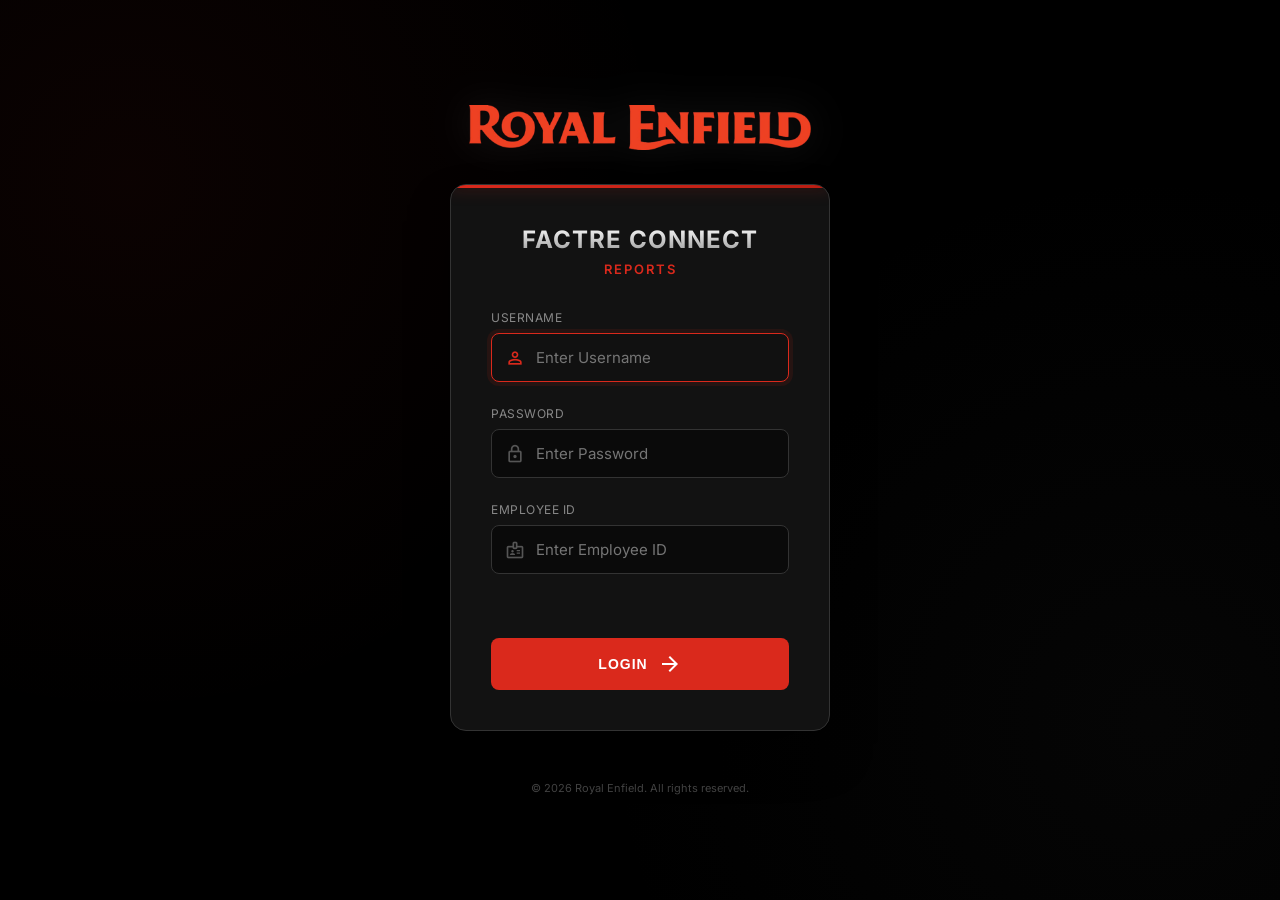
<file: wwwroot/login.html>
<!DOCTYPE html>
<html lang="en">

<head>
    <meta charset="UTF-8">
    <meta name="viewport" content="width=device-width, initial-scale=1.0, maximum-scale=1.0, user-scalable=no">
    <title>Login | Factory Connect Reports</title>
    <link rel="stylesheet" href="css/fonts.css">
    <link rel="icon" type="image/png" href="assets/logo-small.png">
    <link rel="stylesheet" href="css/style.v2.css">
    <style>
        /* Inline logic is separated, but styles should use the main sheet + specific overrides */
    </style>
</head>

<body class="login-page">

    <div class="login-container">
        <!-- Logo Area -->
        <div class="login-logo fade-in-down">
            <!-- Ensure this path is correct relative to wwwroot -->
            <img src="assets/royal_enfield_text.png" alt="Royal Enfield" class="re-logo">
        </div>

        <!-- Login Card -->
        <div class="login-card fade-in-up">
            <div class="card-header">
                <h2>FactRE Connect</h2>
                <span class="subtitle">Reports</span>
            </div>

            <form id="loginForm" onsubmit="handleLogin(event)">
                <div class="form-group">
                    <label>Username</label>
                    <div class="input-wrapper">
                        <span class="material-symbols-outlined input-icon">person</span>
                        <input type="text" id="username" placeholder="Enter Username" required autofocus>
                    </div>
                </div>

                <div class="form-group">
                    <label>Password</label>
                    <div class="input-wrapper">
                        <span class="material-symbols-outlined input-icon">lock</span>
                        <input type="password" id="password" placeholder="Enter Password" required>
                    </div>
                </div>

                <div class="form-group">
                    <label>Employee ID</label>
                    <div class="input-wrapper">
                        <span class="material-symbols-outlined input-icon">badge</span>
                        <input type="text" id="empId" placeholder="Enter Employee ID" required>
                    </div>
                </div>

                <div id="loginError" class="login-error"></div>

                <button type="submit" class="btn-login">
                    LOGIN <span class="material-symbols-outlined">arrow_forward</span>
                </button>
            </form>
        </div>

        <div class="login-footer fade-in">
            <p>&copy; 2026 Royal Enfield. All rights reserved.</p>
        </div>
    </div>

    <!-- Google Material Icons for Inputs -->
    <!-- Google Material Icons for Inputs (Local via fonts.css) -->
    <!-- <link rel="stylesheet" href="https://fonts.googleapis.com/css2..." /> -->

    <script>
        // Check if already logged in
        if (sessionStorage.getItem('isLoggedIn') === 'true') {
            window.location.href = 'index.html';
        }

        function handleLogin(e) {
            e.preventDefault();

            const user = document.getElementById('username').value.trim();
            const pass = document.getElementById('password').value.trim();
            const empId = document.getElementById('empId').value.trim();
            const errorEl = document.getElementById('loginError');

            // Reset Error
            errorEl.textContent = '';
            errorEl.classList.remove('show');

            // Hardcoded Validation
            // Username: vino
            // Password: 1234
            // EmpID: Anything (Just required)

            if (user.toLowerCase() === 'vino' && pass === '1234' && empId.length > 0) {
                // Success
                const btn = document.querySelector('.btn-login');
                btn.innerHTML = '<span class="loader"></span> Authenticating...';
                btn.classList.add('loading');

                // Simulate Network Delay for Effect
                setTimeout(() => {
                    sessionStorage.setItem('isLoggedIn', 'true');
                    sessionStorage.setItem('empId', empId);
                    sessionStorage.setItem('username', 'Vino'); // Store display name

                    window.location.href = 'index.html';
                }, 800);

            } else {
                // Fail
                errorEl.textContent = 'Invalid Username or Password';
                errorEl.classList.add('show');

                // Shake Animation styling handled in CSS via 'show' or re-trigger
                const card = document.querySelector('.login-card');
                card.classList.add('shake');
                setTimeout(() => card.classList.remove('shake'), 500);
            }
        }
    </script>
</body>

</html>
</file>
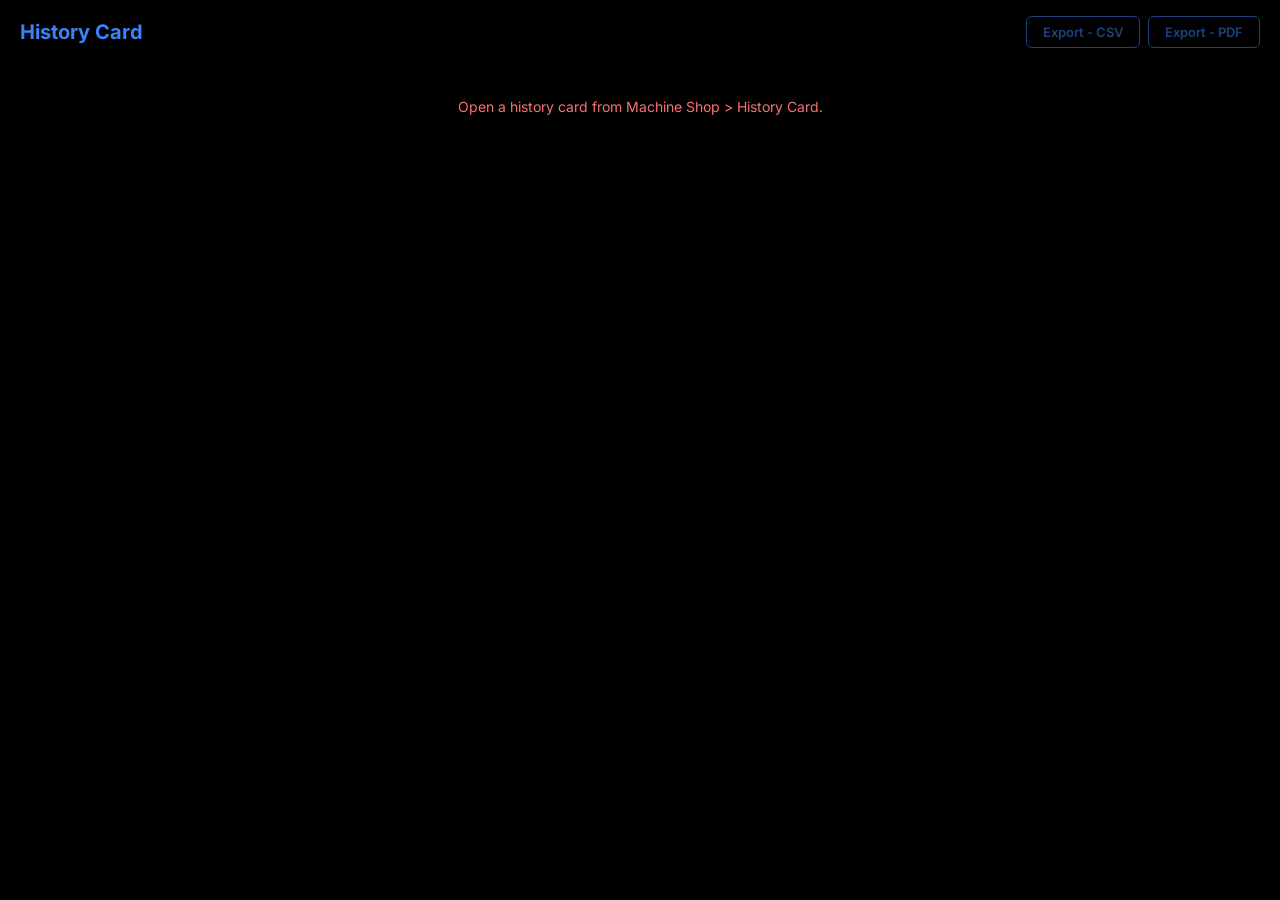
<file: wwwroot/ms-history-card.html>
<!DOCTYPE html>
<html lang="en">

<head>
    <meta charset="UTF-8">
    <meta name="viewport" content="width=device-width, initial-scale=1.0">
    <!-- Machine Shop history card of one barcode (ThingWorx QF_MachineShop_HistoryCardMU), opened in a new
         tab from Machine Shop > History Card: ?card=&barcode=&cell= -->
    <title>History Card | Machine Shop</title>
    <link rel="stylesheet" href="css/fonts.css">
    <link rel="icon" type="image/png" href="assets/logo-small.png">
    <link rel="stylesheet" href="css/style.v2.css?v=6">
    <link rel="stylesheet" href="css/machineshop/machine-shop.css?v=10">
    <link rel="stylesheet" href="css/machineshop/history-card.css?v=5">
</head>

<body class="ms-hc-page">
    <script>
        // Same theme as the app (index.html stores it in localStorage "theme").
        try { if (localStorage.getItem('theme') === 'light') document.body.classList.add('light-mode'); } catch (e) { }
    </script>
    <div class="ms-hc ms-hc-card">
        <div class="ms-hc-head">
            <div>
                <div class="ms-hc-title" id="msHcpTitle">History Card</div>
                <div class="ms-hc-sub" id="msHcpSub"></div>
            </div>
            <div class="ms-hc-actions">
                <button class="ms-hc-action" id="msHcpCsv" type="button" disabled>Export - CSV</button>
                <button class="ms-hc-action" id="msHcpPdf" type="button" disabled>Export - PDF</button>
            </div>
        </div>
        <div id="msHcpBody"><div class="ms-hc-message">Loading...</div></div>
    </div>
    <script src="js/machineshop/history-card-page.js?v=1"></script>
</body>

</html>
</file>
<file: wwwroot/css/fonts.css>
/* Inter Font */
@font-face {
    font-family: 'Inter';
    font-style: normal;
    font-weight: 400;
    font-display: swap;
    src: url('fonts/Inter-400.ttf') format('truetype');
}

@font-face {
    font-family: 'Inter';
    font-style: normal;
    font-weight: 500;
    font-display: swap;
    src: url('fonts/Inter-500.ttf') format('truetype');
}

@font-face {
    font-family: 'Inter';
    font-style: normal;
    font-weight: 600;
    font-display: swap;
    src: url('fonts/Inter-600.ttf') format('truetype');
}

@font-face {
    font-family: 'Inter';
    font-style: normal;
    font-weight: 700;
    font-display: swap;
    src: url('fonts/Inter-700.ttf') format('truetype');
}

/* Material Symbols Outlined */
@font-face {
    font-family: 'Material Symbols Outlined';
    font-style: normal;
    font-weight: 400;
    src: url('fonts/MaterialSymbolsOutlined.ttf') format('truetype');
}

.material-symbols-outlined {
    font-family: 'Material Symbols Outlined';
    font-weight: normal;
    font-style: normal;
    font-size: 24px;
    line-height: 1;
    letter-spacing: normal;
    text-transform: none;
    display: inline-block;
    white-space: nowrap;
    word-wrap: normal;
    direction: ltr;
}
</file>
<file: wwwroot/css/style.v2.css>
:root {
    --primary: #da291c;
    /* Royal Enfield Red */
    --primary-hover: #b91d12;
    --success: #10b981;
    --danger: #ef4444;
    --warning: #f59e0b;
    --neutral: #333333;
    --dark: #ffffff;
    /* Text is now white */
    --gray: #9ca3af;
    --white: #121212;
    /* Cards/Sidebar are dark gray */
    --background: #000000;
    /* Main background is black */
    --sidebar-width: 190px;
    --header-height: 64px;
    --shadow: 0 4px 6px rgba(0, 0, 0, 0.5);
}

* {
    margin: 0;
    padding: 0;
    box-sizing: border-box;
}

body {
    font-family: 'Inter', -apple-system, BlinkMacSystemFont, "Segoe UI", Roboto, Oxygen, Ubuntu, "Fira Sans", "Droid Sans", "Helvetica Neue", sans-serif;
    color: var(--dark);
    background-color: var(--background);
    /* Native dropdown lists, date pickers and scrollbars follow the app theme. Without this the
       browser paints the dropdown list's own background white, which shows as a white block
       below the (dark) options - most visibly when the browser is zoomed. */
    color-scheme: dark;
    height: 100vh;
    height: 100vh;
    overflow: hidden;
}

/* Custom Scrollbar */
::-webkit-scrollbar {
    width: 6px;
    height: 6px;
}

::-webkit-scrollbar-track {
    background: transparent;
}

::-webkit-scrollbar-thumb {
    background: var(--neutral);
    border-radius: 10px;
    transition: all 0.3s ease;
}

::-webkit-scrollbar-thumb:hover,
::-webkit-scrollbar-thumb:active,
body.is-scrolling ::-webkit-scrollbar-thumb {
    background: var(--primary);
    box-shadow: 0 0 10px var(--primary);
    /* Glowing effect */
}

/* Layout */
.app-container {
    display: flex;
    height: 100%;
}

.sidebar {
    width: var(--sidebar-width);
    background: var(--white);
    border-right: 1px solid var(--neutral);
    display: flex;
    flex-direction: column;
    padding: 24px 16px;
    z-index: 10;
    transition: width 0.3s cubic-bezier(0.4, 0, 0.2, 1);
}

.sidebar-toggle {
    display: flex;
    align-items: center;
    justify-content: center;
    width: 32px;
    height: 32px;
    margin: 0 auto 24px;
    background: var(--neutral);
    border: 1px solid transparent;
    border-radius: 8px;
    color: var(--gray);
    cursor: pointer;
    flex-shrink: 0;
    transition: background 0.25s ease, color 0.25s ease, border-color 0.25s ease, box-shadow 0.25s ease;
}

.sidebar-toggle:hover {
    background: #2a0a0a;
    color: var(--primary);
    border-color: var(--primary);
    box-shadow: 0 0 10px rgba(218, 41, 28, 0.4);
}

.sidebar-toggle:active {
    transform: scale(0.92);
}

.sidebar-toggle .icon {
    font-size: 20px;
    transition: transform 0.3s ease;
}

.sidebar.expanded .sidebar-toggle {
    align-self: flex-end;
    margin: 0 0 24px;
}

.sidebar.expanded .sidebar-toggle .icon {
    transform: rotate(180deg);
}

.main-content {
    flex: 1;
    display: flex;
    flex-direction: column;
    overflow: hidden;
}

/* Sidebar Components */
.logo-area {
    margin-bottom: 40px;
    padding: 0 8px;
    justify-content: center;
    /* Center the logo */
}

.logo-desktop {
    max-width: 100%;
    height: auto;
    max-height: 50px;
    display: block;
}

.logo-mobile {
    display: none;
    /* Hidden by default */
    width: 1.5cm;
    height: 1.5cm;
    object-fit: contain;
}

/* App:Menu in appsettings.json: a sidebar entry / group set to false (core.js applyMenuVisibility). */
nav .menu-off {
    display: none !important;
}

.nav-item {
    width: 100%;
    text-align: left;
    background: none;
    border: none;
    padding: 12px 16px;
    margin-bottom: 4px;
    border-radius: 8px;
    cursor: pointer;
    font-size: 16px;
    color: var(--gray);
    display: flex;
    align-items: center;
    gap: 12px;
    transition: all 0.2s;
}

.nav-item:hover {
    background: var(--neutral);
    color: var(--primary);
}

.nav-item.active {
    background: #2a0a0a;
    /* Dark Red tint */
    color: var(--primary);
    font-weight: 600;
}

.user-info-sidebar {
    text-align: center;
    padding: 8px 16px;
    margin-top: auto;
    /* border-top: 1px solid var(--neutral); Removed border for cleaner floating badge look */
    padding-bottom: 4px;
}

.emp-id-text {
    display: inline-block;
    background: linear-gradient(135deg, rgba(218, 41, 28, 0.1), rgba(0, 0, 0, 0.3));
    color: #e5e5e5;
    font-weight: 700;
    font-size: 13px;
    letter-spacing: 1px;
    padding: 8px 16px;
    border-radius: 20px;
    border: 1px solid rgba(218, 41, 28, 0.4);
    box-shadow: 0 4px 10px rgba(0, 0, 0, 0.5);
    text-transform: uppercase;
}

.emp-id-text::before {
    content: 'ID • ';
    color: #da291c;
    font-weight: 800;
}

.app-version {
    /* removed margin-top: auto since user-info handles it now */
    text-align: center;
    padding: 12px;
    /* border-top: 1px solid var(--neutral);  Removed border to merge with ID section visually */
    color: var(--gray);
    font-size: 12px;
    /* Smaller version text */
    font-weight: 600;
    padding-top: 4px;
    /* Move closer to ID */
}

/* Header */
header {
    height: var(--header-height);
    background: var(--white);
    border-bottom: 1px solid var(--neutral);
    display: flex;
    align-items: center;
    justify-content: space-between;
    padding: 0 40px;
    gap: 20px;
}

.app-label {
    font-size: 14px;
    font-weight: 600;
    color: var(--gray);
    background: #1f1f1f;
    padding: 8px 16px;
    border-radius: 4px;
    border: 1px solid var(--neutral);
    white-space: nowrap;
    flex-shrink: 0;
}

/* Header MQTT feed indicator - styled like .app-label, with a status dot:
   ok = all feeds connected, partial = some down, down = all down, unknown = API unreachable. */
.mqtt-indicator {
    display: flex;
    align-items: center;
    gap: 8px;
    font-size: 13px;
    font-weight: 600;
    color: var(--gray);
    background: #1f1f1f;
    padding: 6px 12px;
    border-radius: 4px;
    border: 1px solid var(--neutral);
    white-space: nowrap;
    flex-shrink: 0;
    cursor: default;
}

.mqtt-indicator-dot {
    width: 10px;
    height: 10px;
    border-radius: 50%;
    background: #6b7280;
}

.mqtt-indicator.ok .mqtt-indicator-dot {
    background: #22c55e;
    box-shadow: 0 0 6px #22c55e;
    animation: mqtt-pulse 2s ease-in-out infinite;
}

.mqtt-indicator.partial .mqtt-indicator-dot {
    background: #eab308;
    box-shadow: 0 0 6px #eab308;
}

.mqtt-indicator.down .mqtt-indicator-dot {
    background: #ef4444;
    box-shadow: 0 0 6px #ef4444;
}

.mqtt-indicator.ok .mqtt-indicator-text { color: #22c55e; }
.mqtt-indicator.partial .mqtt-indicator-text { color: #eab308; }
.mqtt-indicator.down .mqtt-indicator-text { color: #ef4444; }

@keyframes mqtt-pulse {
    0%, 100% { opacity: 1; }
    50% { opacity: 0.45; }
}

body.light-mode .mqtt-indicator {
    background: #ffffff;
    border-color: #d2d2d7;
}

.header-actions {
    display: flex;
    align-items: center;
    gap: 12px;
}

header h1 {
    font-size: 24px;
    font-weight: 700;
    /* Professional Silver Gradient */
    background: linear-gradient(180deg, #FFFFFF 10%, #B0B0B0 100%);
    -webkit-background-clip: text;
    background-clip: text;
    -webkit-text-fill-color: transparent;
    text-transform: uppercase;
    letter-spacing: 1.5px;
    filter: drop-shadow(0 2px 2px rgba(0, 0, 0, 0.5));
}

/* Tab Pane */
.tab-pane {
    display: none;
    flex: 1;
    height: 100%;
    overflow: hidden;
    /* Prevent outer scroll */
    padding: 24px 40px;
    /* Reduced top padding slightly */
    flex-direction: column;
}

.tab-pane.active {
    display: flex;
    /* Flex instead of block */
    animation: fadeIn 0.3s;
}

@keyframes fadeIn {
    from {
        opacity: 0;
        transform: translateY(10px);
    }

    to {
        opacity: 1;
        transform: translateY(0);
    }
}

.inspection-area {
    display: flex;
    flex-direction: column;
    flex: 1;
    min-height: 0;
    overflow: hidden;
    /* Parent doesn't scroll */
    gap: 0;
}

.checklist-scroll-container {
    flex: 1;
    overflow-y: auto;
    padding-right: 4px;
    display: flex;
    flex-direction: column;
}

/* Content Components */
.scan-section {
    max-width: 600px;
    margin: 0 0 12px 0;
    /* Left aligned */
    flex-shrink: 0;
}

/* ... existing styles ... */

/* Table */
.table-container {
    background: var(--white);
    border-radius: 8px;
    background: var(--white);
    border-radius: 8px;
    overflow: visible;
    /* Remove internal scroll */
    flex: none;
    /* Do not expand to fill */
    /* Take remaining height */
    box-shadow: 0 1px 2px rgba(0, 0, 0, 0.1);
    margin-bottom: 10px;
    border: 1px solid var(--neutral);
    min-height: 0;
}

.input-group.large {
    display: flex;
    gap: 12px;
}

.input-group.large input {
    width: 7cm;
    /* As requested */
    flex: none;
    height: 48px;
    /* As requested (Match error box) */
    padding: 0 10px;
    font-size: 14px;
    border: 2px solid var(--neutral);
    border-radius: 8px;
    transition: border-color 0.2s;
}

.input-group.large input:focus {
    outline: none;
    border-color: var(--primary);
    box-shadow: 0 0 0 3px rgba(0, 82, 204, 0.2);
}

.scan-message {
    display: flex;
    align-items: center;
    font-weight: 700;
    color: var(--danger);
    font-size: 14px;
    white-space: nowrap;
    padding: 0 12px;
    background: rgba(239, 68, 68, 0.1);
    border: 1px solid rgba(239, 68, 68, 0.2);
    border-radius: 4px;
    height: 48px;
    opacity: 0;
    transform: translateX(-10px);
    transition: all 0.3s ease;
}

.scan-message.show {
    opacity: 1;
    transform: translateX(0);
    animation: shake 0.5s cubic-bezier(.36, .07, .19, .97) both;
}

@keyframes shake {

    10%,
    90% {
        transform: translate3d(-1px, 0, 0);
    }

    20%,
    80% {
        transform: translate3d(2px, 0, 0);
    }

    30%,
    50%,
    70% {
        transform: translate3d(-4px, 0, 0);
    }

    40%,
    60% {
        transform: translate3d(4px, 0, 0);
    }
}

.btn {
    padding: 0 20px;
    border: none;
    border-radius: 6px;
    font-weight: 600;
    cursor: pointer;
    transition: all 0.2s;
    font-family: inherit;
    font-size: 14px;
    display: inline-flex;
    align-items: center;
    justify-content: center;
    gap: 8px;
}

.btn-primary {
    background: var(--primary);
    color: var(--white);
}

.btn-primary:hover {
    background: var(--primary-hover);
}

.btn-secondary {
    background: var(--neutral);
    color: var(--dark);
}

.btn-secondary:hover {
    background: #444444;
}

.btn-large {
    height: 40px;
    font-size: 14px;
    padding: 0 24px;
}

/* Info Card */
.info-card {
    background: var(--white);
    border-radius: 8px;
    padding: 12px;
    margin-bottom: 12px;
    display: flex;
    gap: 40px;
    box-shadow: 0 1px 2px rgba(0, 0, 0, 0.1);
    /* Removed sticky, now part of fixed flex area */
    flex-shrink: 0;
}

.info-item .label {
    display: block;
    font-size: 12px;
    text-transform: uppercase;
    color: var(--gray);
    margin-bottom: 4px;
}

.info-item .value {
    font-size: 18px;
    font-weight: 600;
}

#displayAbs {
    background: rgba(16, 185, 129, 0.15);
    /* Success Green Tint */
    color: var(--success);
    padding: 6px 12px;
    border-radius: 6px;
    border: 1px solid rgba(16, 185, 129, 0.3);
    font-size: 20px;
}

/* Table */
/* Table container styles moved up */

table {
    width: 100%;
    border-collapse: separate;
    /* Required for sticky header border radius if needed, or stick to collapse but be careful */
    border-spacing: 0;
}

th {
    position: sticky;
    top: 0;
    /* Reset to 0 relative to scroll container */
    z-index: 10;
    text-align: left;
    padding: 10px 12px;
    background: #1f1f1f;
    /* Darker header */
    font-size: 12px;
    text-transform: uppercase;
    color: var(--gray);
    font-weight: 600;
}

td {
    padding: 4px 10px;
    /* Reduced vertical padding */
    border-bottom: 1px solid var(--neutral);
    vertical-align: middle;
    font-size: 14px;
    /* Reduced font size */
}

tr:last-child td {
    border-bottom: none;
}

tr:hover {
    background: #1a1a1a;
}

/* Checklist Actions */
.check-actions {
    display: flex;
    gap: 12px;
}

.check-btn {
    width: 36px;
    height: 36px;
    /* Compact Touch Target */
    border-radius: 50%;
    border: 2px solid var(--neutral);
    background: var(--white);
    font-size: 16px;
    cursor: pointer;
    display: flex;
    align-items: center;
    justify-content: center;
    transition: all 0.2s;
    color: var(--gray);
}

.check-btn:hover {
    background: var(--neutral);
}

.check-btn.ok.active {
    background: var(--success);
    border-color: var(--success);
    color: white;
}

.check-btn.not-ok.active {
    background: var(--danger);
    border-color: var(--danger);
    color: white;
}

.action-bar {
    text-align: right;
    padding: 20px 40px;
    background: var(--background);
    margin: 0 -40px 0 -40px;
    /* Flush to edges */
    border-top: 1px solid var(--neutral);
    flex-shrink: 0;
    display: flex;
    flex-direction: row;
    /* Side by side */
    justify-content: flex-end;
    /* Right align */
    align-items: center;
    /* Vertically center */
    gap: 16px;
}

.submit-message {
    font-size: 16px;
    font-weight: 700;
    min-height: 24px;
    display: inline-block;
    margin-right: 12px;
}

.submit-message.error {
    color: #ef4444;
    /* Red */
    animation: shake 0.4s ease-in-out;
}

.submit-message.warning-message {
    color: #f59e0b;
    /* Amber */
}

@keyframes shake {

    0%,
    100% {
        transform: translateX(0);
    }

    25% {
        transform: translateX(-4px);
    }

    75% {
        transform: translateX(4px);
    }
}

/* Empty State */
.empty-state {
    text-align: center;
    padding: 80px 0;
    color: var(--gray);
}

.empty-state .icon {
    font-size: 64px;
    margin-bottom: 24px;
    opacity: 0.5;
}

/* History Cards */
.history-list {
    display: grid;
    grid-template-columns: repeat(auto-fill, minmax(280px, 1fr));
    gap: 20px;
    padding-bottom: 20px;
}

/* Scrollable Container for History Tabs */
#rework-list-container,
#completed-list-container {
    flex: 1;
    height: auto;
    min-height: 0;
    overflow-y: auto;
    padding-right: 5px;
    /* Space for scrollbar */
    /* Custom Scrollbar */
    scrollbar-width: thin;
    scrollbar-color: #444 #1e1e1e;
}

#rework-list-container::-webkit-scrollbar,
#completed-list-container::-webkit-scrollbar {
    width: 6px;
}

#rework-list-container::-webkit-scrollbar-track,
#completed-list-container::-webkit-scrollbar-track {
    background: #1e1e1e;
}

#rework-list-container::-webkit-scrollbar-thumb,
#completed-list-container::-webkit-scrollbar-thumb {
    background-color: #444;
    border-radius: 4px;
}

.history-card {
    background: var(--white);
    border-radius: 8px;
    padding: 20px;
    box-shadow: 0 1px 2px rgba(0, 0, 0, 0.1);
    border: 1px solid var(--neutral);
}

.history-card .card-header {
    display: flex;
    justify-content: space-between;
    align-items: center;
    margin-bottom: 12px;
    padding-bottom: 12px;
    border-bottom: 1px solid var(--neutral);
}

.history-card .abs-num {
    font-size: 18px;
    font-weight: 700;
}

.status-badge {
    padding: 4px 12px;
    border-radius: 12px;
    font-size: 12px;
    font-weight: 600;
    text-transform: uppercase;
    white-space: nowrap;
}

.status-badge.completed {
    background: rgba(16, 185, 129, 0.1);
    color: var(--success);
}

.status-badge.rework {
    background: rgba(239, 68, 68, 0.1);
    color: var(--danger);
}

.status-badge.rp {
    background: rgba(16, 185, 129, 0.1);
    color: var(--success);
}

.info-row {
    display: flex;
    justify-content: space-between;
    margin-bottom: 8px;
    font-size: 14px;
    color: var(--gray);
}

.info-row strong {
    color: var(--dark);
}

/* Scan Message Success Theme */
.scan-message.success {
    color: var(--success);
    background: rgba(16, 185, 129, 0.1);
    border: 1px solid rgba(16, 185, 129, 0.3);
}

/* History Link Tile (Scan Error) - GLOBAL */
.history-link-tile {
    background: var(--white);
    border: 1px solid var(--primary);
    border-left: 4px solid var(--primary);
    border-radius: 8px;
    padding: 12px 16px;
    margin-top: 16px;
    margin-bottom: 25px;
    cursor: pointer;
    box-shadow: 0 2px 4px rgba(0, 0, 0, 0.1);
    transition: all 0.2s;
    max-width: 600px;
    animation: slideDown 0.3s ease-out;
}

@keyframes slideDown {
    from {
        opacity: 0;
        transform: translateY(-10px);
    }

    to {
        opacity: 1;
        transform: translateY(0);
    }
}

.history-link-tile:hover {
    background: #f9f9f9;
    transform: translateX(4px);
}

.history-link-tile:hover .subtitle,
.history-link-tile:hover .subtitle strong {
    color: #000000 !important;
}

.history-link-tile .link-content {
    display: flex;
    align-items: center;
    gap: 16px;
}

#linkBadge {
    margin-left: 3cm;
}

.history-link-tile .icon {
    color: var(--primary);
    font-size: 24px;
}

.history-link-tile .text-group {
    flex: 1;
    display: flex;
    flex-direction: column;
}

.history-link-tile .title {
    font-size: 14px;
    font-weight: 700;
    color: var(--primary);
    text-transform: uppercase;
}

.history-link-tile .subtitle {
    font-size: 13px;
    color: var(--dark);
}

.history-link-tile .arrow {
    color: var(--gray);
}

/* Success Theme for Link Tile */
.history-link-tile.success {
    border-color: var(--success);
    border-left-color: var(--success);
}

.history-link-tile.success .icon,
.history-link-tile.success .title {
    color: var(--success);
}

@keyframes pulse {
    0% {
        box-shadow: 0 0 0 0 rgba(16, 185, 129, 0.7);
    }

    70% {
        box-shadow: 0 0 0 10px rgba(16, 185, 129, 0);
    }

    100% {
        box-shadow: 0 0 0 0 rgba(16, 185, 129, 0);
    }
}

/* Responsive */
/* Responsive Sidebar Collapse Removed to ensure text visibility */
/* Old Responsive Block Removed */

/* =========================================
   LOGIN PAGE PREMIUM DESIGNS (Royal Enfield)
   ========================================= */

.login-page {
    background-color: #000000;
    /* Pure Black */
    background-image:
        radial-gradient(circle at 10% 20%, rgba(218, 41, 28, 0.05) 0%, transparent 40%),
        radial-gradient(circle at 90% 80%, rgba(50, 50, 50, 0.1) 0%, transparent 40%);
    display: flex;
    align-items: center;
    justify-content: center;
    height: 100vh;
    font-family: 'Inter', sans-serif;
    color: #fff;
    overflow: hidden;
}

.login-container {
    width: 100%;
    max-width: 420px;
    padding: 20px;
    display: flex;
    flex-direction: column;
    align-items: center;
    gap: 30px;
    position: relative;
    z-index: 2;
}

/* Logo Area */
.login-logo {
    text-align: center;
}

.re-logo {
    height: 45px;
    /* Reduced from 60px as requested */
    width: auto;
    filter: drop-shadow(0 0 20px rgba(255, 255, 255, 0.1));
}

/* ... existing code ... */

/* Header Employee ID Badge */
.emp-id-badge {
    color: #da291c;
    /* Royal Enfield Red */
    font-weight: 700;
    font-size: 14px;
    background: rgba(218, 41, 28, 0.1);
    padding: 6px 12px;
    border-radius: 4px;
    border: 1px solid rgba(218, 41, 28, 0.3);
    margin-right: 12px;
    display: inline-flex;
    align-items: center;
    gap: 6px;
}

.emp-id-badge::before {
    content: 'ID:';
    color: #999;
    font-weight: normal;
    font-size: 12px;
    margin-right: 2px;
}

/* Login Card */
.login-card {
    background: rgba(20, 20, 20, 0.95);
    backdrop-filter: blur(10px);
    width: 100%;
    padding: 40px;
    border-radius: 16px;
    border: 1px solid #333;
    box-shadow: 0 25px 50px -12px rgba(0, 0, 0, 0.9);
    position: relative;
    overflow: hidden;
}

/* Red Accent Top Border */
.login-card::before {
    content: '';
    position: absolute;
    top: 0;
    left: 0;
    right: 0;
    height: 3px;
    background: linear-gradient(90deg, #da291c, #b91d12);
    box-shadow: 0 0 15px rgba(218, 41, 28, 0.5);
}

.card-header {
    text-align: center;
    margin-bottom: 32px;
}

.card-header h2 {
    font-size: 24px;
    font-weight: 700;
    margin-bottom: 4px;
    background: linear-gradient(180deg, #fff, #999);
    background-clip: text;
    -webkit-background-clip: text;
    -webkit-text-fill-color: transparent;
    text-transform: uppercase;
    letter-spacing: 1px;
}

.card-header .subtitle {
    color: #da291c;
    /* Royal Enfield Red */
    font-size: 13px;
    text-transform: uppercase;
    letter-spacing: 2px;
    font-weight: 600;
}

/* Form Groups */
.form-group {
    margin-bottom: 24px;
}

.form-group label {
    display: block;
    font-size: 12px;
    color: #888;
    margin-bottom: 8px;
    text-transform: uppercase;
    letter-spacing: 0.5px;
}

.input-wrapper {
    position: relative;
    display: flex;
    align-items: center;
}

.input-icon {
    position: absolute;
    left: 14px;
    color: #555;
    font-size: 20px;
    transition: color 0.3s;
}

.input-wrapper input {
    width: 100%;
    background: #0a0a0a;
    border: 1px solid #333;
    padding: 14px 14px 14px 44px;
    /* Space for icon */
    border-radius: 8px;
    color: #fff;
    font-size: 15px;
    transition: all 0.3s ease;
    font-family: inherit;
}

.input-wrapper input:focus {
    outline: none;
    border-color: #da291c;
    background: #111;
    box-shadow: 0 0 0 4px rgba(218, 41, 28, 0.1);
}

.input-wrapper input:focus+.input-icon,
.input-wrapper:focus-within .input-icon {
    color: #da291c;
}

/* Login Button */
.btn-login {
    width: 100%;
    padding: 14px;
    background: #da291c;
    color: white;
    border: none;
    border-radius: 8px;
    font-size: 14px;
    font-weight: 700;
    text-transform: uppercase;
    letter-spacing: 1px;
    cursor: pointer;
    transition: all 0.3s cubic-bezier(0.4, 0, 0.2, 1);
    display: flex;
    align-items: center;
    justify-content: center;
    gap: 10px;
    margin-top: 10px;
    position: relative;
    overflow: hidden;
}

.btn-login:hover {
    background: #b91d12;
    transform: translateY(-2px);
    box-shadow: 0 10px 20px -10px rgba(218, 41, 28, 0.5);
}

.btn-login:active {
    transform: translateY(0);
}

/* Button Loader Styling */
.loader {
    width: 18px;
    height: 18px;
    border: 2px solid #fff;
    border-bottom-color: transparent;
    border-radius: 50%;
    display: inline-block;
    box-sizing: border-box;
    animation: rotation 1s linear infinite;
}

@keyframes rotation {
    0% {
        transform: rotate(0deg);
    }

    100% {
        transform: rotate(360deg);
    }
}

.btn-login.loading {
    opacity: 0.8;
    pointer-events: none;
}

/* Error Message */
.login-error {
    color: #ef4444;
    font-size: 13px;
    margin-bottom: 20px;
    text-align: center;
    min-height: 20px;
    font-weight: 500;
    opacity: 0;
    transform: translateY(-10px);
    transition: all 0.3s;
}

.login-error.show {
    opacity: 1;
    transform: translateY(0);
}

/* Footer */
.login-footer {
    color: #444;
    font-size: 11px;
    text-align: center;
    margin-top: 20px;
}

/* Animations */
.fade-in-down {
    animation: fadeInDown 0.8s ease-out;
}

.fade-in-up {
    animation: fadeInUp 0.8s ease-out 0.2s backwards;
    /* delay */
}

.fade-in {
    animation: fadeIn 1s ease-out 0.6s backwards;
}

@keyframes fadeInDown {
    from {
        opacity: 0;
        transform: translateY(-20px);
    }

    to {
        opacity: 1;
        transform: translateY(0);
    }
}

@keyframes fadeInUp {
    from {
        opacity: 0;
        transform: translateY(20px);
    }

    to {
        opacity: 1;
        transform: translateY(0);
    }
}

@keyframes shake {

    0%,
    100% {
        transform: translateX(0);
    }

    20%,
    60% {
        transform: translateX(-5px);
    }

    40%,
    80% {
        transform: translateX(5px);
    }
}

.shake {
    animation: shake 0.4s ease-in-out;
}

.btn-history-modern:hover {
    background: #D71920;
    color: #ffffff;
    box-shadow: 0 0 15px rgba(215, 25, 32, 0.6), 0 0 30px rgba(215, 25, 32, 0.2);
    /* Neon Glow */
    transform: translateY(-2px) scale(1.05);
    border-color: #D71920;
}

.btn-history-modern:hover .material-symbols-outlined {
    transform: rotate(360deg);
}

.btn-history-modern:active {
    transform: translateY(1px) scale(0.95);
    box-shadow: 0 0 5px rgba(215, 25, 32, 0.4);
}

.nav-item .text,
.user-info {
    display: none;
}

.nav-item {
    justify-content: center;
    padding: 16px 0;
    position: relative;
    overflow: visible;
    /* Allow tooltips to go outside */
    /* For tooltip positioning */
}

/* Tooltips for collapsed sidebar */
.nav-item:hover::after {
    content: attr(data-tooltip);
    position: absolute;
    left: 100%;
    top: 50%;
    transform: translateY(-50%);
    background: #333;
    color: white;
    padding: 6px 12px;
    border-radius: 4px;
    font-size: 12px;
    white-space: nowrap;
    margin-left: 10px;
    margin-left: 10px;
    z-index: 9999;
    /* Super high z-index */
    box-shadow: 0 4px 8px rgba(0, 0, 0, 0.3);
    pointer-events: none;
}

/* Tooltip Arrow */
.nav-item:hover::before {
    content: '';
    position: absolute;
    left: 100%;
    top: 50%;
    transform: translateY(-50%);
    border: 6px solid transparent;
    border-right-color: #333;
    margin-left: -2px;
    z-index: 100;
}

.nav-item .icon {
    font-size: 24px;
    margin: 0;
}

header {
    padding: 0 24px;
}

.tab-pane {
    padding: 24px;
}

/* Compact Info Card for iPad/Tablet */
.info-card {
    gap: 16px;
    padding: 16px;
    flex-wrap: wrap;
    /* Allow wrapping if absolutely necessary, but try to fit */
}

.info-item .label {
    font-size: 10px;
}

.info-item .value {
    font-size: 14px;
    /* Smaller font for metadata */
}

/* Keep ABS Number large */
#displayAbs {
    font-size: 18px;
    /* Slightly smaller than desktop 20px, but larger than others */
    padding: 4px 8px;
}
}

@media (max-width: 768px) {

    /* More aggressive mobile changes if needed */
    .table-container {
        overflow-x: auto;
    }
}

/* Modal Styles */
.modal-overlay {
    position: fixed;
    top: 0;
    left: 0;
    width: 100%;
    height: 100%;
    background: rgba(0, 0, 0, 0.7);
    backdrop-filter: blur(4px);
    z-index: 1000;
    display: none;
    justify-content: center;
    align-items: center;
    opacity: 0;
    transition: opacity 0.3s ease;
}

.modal-overlay.active {
    display: flex;
    opacity: 1;
}

.modal-content {
    background: var(--white);
    width: 90%;
    max-width: 800px;
    max-height: 90vh;
    border-radius: 12px;
    display: flex;
    flex-direction: column;
    box-shadow: 0 10px 25px rgba(0, 0, 0, 0.5);
    transform: translateY(20px);
    transition: transform 0.3s ease;
    border: 1px solid var(--neutral);
}

.modal-overlay.active .modal-content {
    transform: translateY(0);
}

.modal-header {
    padding: 24px;
    border-bottom: 1px solid var(--neutral);
    display: flex;
    justify-content: space-between;
    align-items: center;
}

.modal-header h2 {
    font-size: 20px;
    display: flex;
    align-items: center;
    gap: 12px;
}

.header-controls {
    display: flex;
    align-items: center;
    gap: 16px;
}

.icon-btn {
    background: none;
    border: none;
    cursor: pointer;
    color: var(--gray);
    display: flex;
    align-items: center;
    justify-content: center;
    transition: color 0.2s;
}

.icon-btn:hover {
    color: var(--primary);
}

.close-modal {
    background: none;
    border: none;
    font-size: 28px;
    cursor: pointer;
    color: var(--gray);
    line-height: 1;
}

.close-modal:hover {
    color: var(--primary);
}

.modal-info-grid {
    display: grid;
    grid-template-columns: repeat(auto-fit, minmax(150px, 1fr));
    gap: 20px;
    padding: 24px;
    background: #f9f9f9;
    /* Light contrast for info area */
}

@media (prefers-color-scheme: dark) {
    .modal-info-grid {
        background: #1a1a1a;
    }
}

.info-group label {
    display: block;
    font-size: 12px;
    color: #000000;
    /* Black as requested */
    font-weight: 700;
    /* Bold as requested */
    text-transform: uppercase;
    margin-bottom: 4px;
}

.info-group span {
    font-size: 16px;
    font-weight: 400;
    /* Non-bold as requested */
    color: #000000;
    /* Black as requested */
}

.modal-table-wrapper {
    padding: 0 24px 24px 24px;
    overflow-y: auto;
    flex: 1;
}

.read-only-table {
    width: 100%;
    border-collapse: collapse;
}

.read-only-table th {
    background: var(--white);
    /* Sticky within modal */
    top: 0;
    padding: 12px;
    border-bottom: 2px solid var(--neutral);
}

.read-only-table td {
    padding: 12px;
    border-bottom: 1px solid #eee;
}

/* Badge Styles */
.status-badge.straight-pass {
    background: #10b981;
    /* Solid Green */
    color: white;
    cursor: pointer;
    box-shadow: 0 2px 4px rgba(16, 185, 129, 0.3);
    border: 1px solid #059669;
    padding: 4px 12px;
    border-radius: 4px;
    /* Tag shape requested */
    font-weight: 700;
    font-size: 11px;
    letter-spacing: 0.5px;
}

.status-badge.straight-pass:hover {
    background: #059669;
}

.history-card[onclick] {
    cursor: pointer;
    transition: transform 0.2s, box-shadow 0.2s;
}


.history-card[onclick]:hover {
    transform: translateY(-2px);
    box-shadow: 0 4px 12px rgba(0, 0, 0, 0.15);
    border-color: var(--primary);
}

/* Success Popup */
.success-popup h2 {
    font-size: 16px;
    color: #333333;
    margin-bottom: 12px;
    font-weight: 700;
    line-height: 1.4;
}

.success-popup {
    position: fixed;
    top: 0;
    left: 0;
    width: 100%;
    height: 100%;
    display: flex;
    justify-content: center;
    align-items: center;
    background: rgba(0, 0, 0, 0.4);
    backdrop-filter: blur(4px);
    z-index: 2000;
    visibility: hidden;
    opacity: 0;
    transition: opacity 0.3s ease, visibility 0.3s;
}

.success-popup.active {
    visibility: visible;
    opacity: 1;
}

.success-popup .popup-content {
    background: white;
    width: 250px;
    padding: 20px;
    border-radius: 16px;
    text-align: center;
    box-shadow: 0 20px 50px rgba(0, 0, 0, 0.2);
    transform: scale(0.8);
    opacity: 0;
    transition: transform 0.4s cubic-bezier(0.175, 0.885, 0.32, 1.275), opacity 0.4s;
    display: flex;
    flex-direction: column;
    align-items: center;
    justify-content: center;
}

.success-popup.active .popup-content {
    transform: scale(1);
    opacity: 1;
}

.success-popup .icon-pulse {
    width: 60px;
    height: 60px;
    margin: 0 auto 12px;
    border-radius: 50%;
    background: rgba(16, 185, 129, 0.1);
    color: var(--success);
    display: flex;
    justify-content: center;
    align-items: center;
    animation: pulseIcon 2s infinite;
}

.success-popup .icon-pulse span {
    font-size: 32px;
}


/* Rework History Display */
#reworkHistoryContainer {
    margin-bottom: 24px;
    border-bottom: 2px dashed #444;
    padding-bottom: 12px;
}


.history-iteration-block {
    margin-bottom: 16px;
    background: #151515;
    /* Darker background */
    border-radius: 8px;
    padding: 12px;
    border: 1px dashed #333;

    /* "Past" Visuals */
    opacity: 0.6;
    filter: grayscale(1) blur(0.5px);
    transition: all 0.3s ease;
    cursor: default;
    position: relative;
}

.history-iteration-block::after {
    content: "READ ONLY";
    position: absolute;
    top: 50%;
    left: 50%;
    transform: translate(-50%, -50%) rotate(-10deg);
    font-size: 32px;
    font-weight: 900;
    color: rgba(255, 255, 255, 0.05);
    /* Constant subtle watermark */
    pointer-events: none;
    white-space: nowrap;
}

/* Clear up on hover for reading */
.history-iteration-block:hover {
    opacity: 1;
    filter: grayscale(0) blur(0);
    border-color: #555;
    background: #1a1a1a;
    box-shadow: 0 4px 12px rgba(0, 0, 0, 0.3);
}

.iteration-header {
    margin: 0 0 8px 0;
    color: #888;
    font-size: 14px;
    text-transform: uppercase;
    letter-spacing: 0.5px;
}

.read-only-table {
    width: 100%;
    border-collapse: collapse;
    font-size: 13px;
    color: #ccc;
}

.read-only-table th {
    text-align: left;
    padding: 6px 12px;
    background: #252525;
    color: #666;
    font-size: 11px;
}

.read-only-table td {
    padding: 6px 12px;
    border-bottom: 1px solid #333;
}

.status-ok {
    color: var(--success);
    font-weight: 600;
}

.status-nok {
    color: var(--danger);
    font-weight: 600;
}

@keyframes pulseIcon {
    0% {
        transform: scale(1);
        box-shadow: 0 0 0 0 rgba(16, 185, 129, 0.7);
    }

    70% {
        transform: scale(1.1);
        box-shadow: 0 0 0 15px rgba(16, 185, 129, 0);
    }

    100% {
        transform: scale(1);
        box-shadow: 0 0 0 0 rgba(16, 185, 129, 0);
    }
}

/* --- Flatpickr Customization (Royal Enfield Theme) --- */
.flatpickr-calendar.dark {
    background: #1a1a1a;
    box-shadow: 0 10px 40px rgba(0, 0, 0, 0.5);
    border: 1px solid #333;
}

.flatpickr-day.selected,
.flatpickr-day.startRange,
.flatpickr-day.endRange,
.flatpickr-day.selected.inRange,
.flatpickr-day.startRange.inRange,
.flatpickr-day.endRange.inRange,
.flatpickr-day.selected:focus,
.flatpickr-day.startRange:focus,
.flatpickr-day.endRange:focus,
.flatpickr-day.selected:hover,
.flatpickr-day.startRange:hover,
.flatpickr-day.endRange:hover,
.flatpickr-day.selected.prevMonthDay,
.flatpickr-day.startRange.prevMonthDay,
.flatpickr-day.endRange.prevMonthDay,
.flatpickr-day.selected.nextMonthDay,
.flatpickr-day.startRange.nextMonthDay,
.flatpickr-day.endRange.nextMonthDay {
    background: #D71920 !important;
    /* Royal Enfield Red */
    border-color: #D71920 !important;
}

.flatpickr-day.today {
    border-color: #D71920 !important;
}

.flatpickr-time input:hover,
.flatpickr-time .flatpickr-am-pm:hover,
.flatpickr-time input:focus,
.flatpickr-time .flatpickr-am-pm:focus {
    background: #333;
}

/* Input Styling Override */
.filter-input {
    background: #2a2a2a !important;
    color: #fff !important;
    border: 1px solid #444 !important;
    padding: 8px 12px;
    border-radius: 6px;
    font-family: 'Outfit', sans-serif;
    cursor: pointer;
    transition: all 0.2s ease;
}

.filter-input:hover,
.filter-input:focus {
    border-color: #D71920 !important;
    background: #333 !important;
}

/* Search Wrapper */
.search-wrapper {
    position: relative;
    display: inline-block;
    min-width: 150px;
}

/* Clear Button for Search */
.clear-btn {
    position: absolute;
    right: 5px;
    top: 50%;
    transform: translateY(-50%);
    background: none;
    border: none;
    color: #999;
    font-size: 18px;
    cursor: pointer;
    padding: 0 5px;
    display: none;
    /* Hidden by default */
    line-height: 1;
}

.clear-btn:hover {
    color: #fff;
}

.clear-btn.visible {
    display: block;
}

/* --- Premium History Button (Royal Enfield Red) --- */
.btn-history-modern {
    background: rgba(215, 25, 32, 0.05);
    border: 1px solid rgba(215, 25, 32, 0.3);
    color: #D71920;
    /* Royal Enfield Red */
    /* Royal Enfield Red */
    border-radius: 8px;
    padding: 4px;
    cursor: pointer;
    transition: all 0.4s cubic-bezier(0.175, 0.885, 0.32, 1.275);
    display: flex;
    align-items: center;
    justify-content: center;
    box-shadow: 0 2px 4px rgba(0, 0, 0, 0.1);
    width: 32px;
    height: 32px;
}

.btn-history-modern .material-symbols-outlined {
    font-size: 20px;
    transition: transform 0.5s ease;
}

.btn-history-modern:hover {
    background: #D71920;
    color: #ffffff;
    box-shadow: 0 0 15px rgba(215, 25, 32, 0.6), 0 0 30px rgba(215, 25, 32, 0.2);
    /* Neon Glow */
    transform: translateY(-2px) scale(1.05);
    border-color: #D71920;
}

.btn-history-modern:hover .material-symbols-outlined {
    transform: rotate(360deg);
}

.btn-history-modern:active {
    transform: translateY(1px) scale(0.95);
    box-shadow: 0 0 5px rgba(215, 25, 32, 0.4);
}

/* Pagination Buttons (Premium Ghost) */
/* Pagination Buttons (Premium Ghost with Royal Enfield Animations) */
.btn-pagination-modern {
    background: transparent;
    color: #888;
    border: 1px solid #333;
    padding: 8px 24px;
    border-radius: 4px;
    cursor: pointer;
    font-size: 13px;
    font-weight: 600;
    text-transform: uppercase;
    letter-spacing: 1.5px;
    transition: all 0.3s cubic-bezier(0.4, 0, 0.2, 1);
    display: inline-flex;
    align-items: center;
    justify-content: center;
    position: relative;
    overflow: hidden;
}

.btn-pagination-modern:hover:not(:disabled) {
    background: #D71920;
    /* Royal Enfield Red */
    border-color: #D71920;
    color: #ffffff;
    transform: translateY(-2px);
    box-shadow: 0 4px 12px rgba(215, 25, 32, 0.4), 0 0 0 2px rgba(215, 25, 32, 0.1);
}

.btn-pagination-modern:active:not(:disabled) {
    transform: translateY(1px) scale(0.95);
    background: #b91d12;
    /* Darker Red */
    box-shadow: 0 2px 4px rgba(0, 0, 0, 0.2);
}

.btn-pagination-modern:disabled {
    opacity: 0.3;
    cursor: not-allowed;
    background: transparent;
    border-color: #222;
    color: #444;
    transform: none;
    box-shadow: none;
}

/* Premium Export Button (Excel) */
.btn-export-royal {
    background: linear-gradient(135deg, rgba(215, 25, 32, 0.1) 0%, rgba(0, 0, 0, 0) 100%);
    border: 1px solid #D71920;
    color: #D71920;
    border-radius: 6px;
    padding: 6px 16px;
    cursor: pointer;
    font-size: 13px;
    font-weight: 600;
    display: flex;
    align-items: center;
    gap: 8px;
    transition: all 0.3s cubic-bezier(0.4, 0, 0.2, 1);
    position: relative;
    overflow: hidden;
    text-transform: uppercase;
    letter-spacing: 0.5px;
}

.btn-export-royal .material-symbols-outlined {
    font-size: 18px;
    transition: transform 0.4s ease;
}

.btn-export-royal:hover {
    background: #D71920;
    color: #ffffff;
    box-shadow: 0 0 15px rgba(215, 25, 32, 0.4), 0 0 30px rgba(215, 25, 32, 0.1);
    transform: translateY(-1px);
    border-color: #ff3333;
}

.btn-export-royal:hover .material-symbols-outlined {
    transform: scale(1.2) rotate(-10deg);
}

.btn-export-royal:active {
    transform: translateY(1px) scale(0.98);
}

/* Premium Select Box (Royal Theme) */
.select-royal {
    appearance: none;
    -webkit-appearance: none;
    -moz-appearance: none;
    background: #1e1e1e;
    border: 1px solid #333;
    color: rgb(255, 255, 255);
    padding: 8px 32px 8px 12px;
    border-radius: 6px;
    font-size: 13px;
    font-weight: 500;
    cursor: pointer;
    transition: all 0.3s cubic-bezier(0.4, 0, 0.2, 1);
    background-image: url("data:image/svg+xml,%3Csvg xmlns='http://www.w3.org/2000/svg' viewBox='0 0 24 24' fill='%23D71920'%3E%3Cpath d='M7 10l5 5 5-5z'/%3E%3C/svg%3E");
    background-repeat: no-repeat;
    background-position: right 8px center;
    background-size: 20px;
    min-width: 150px;
    box-shadow: 0 2px 4px rgba(0, 0, 0, 0.2);
}

.select-royal:hover {
    box-shadow: 0 0 10px rgba(215, 25, 32, 0.3);
    border-color: #D71920;
    transform: translateY(-1px);
}

.select-royal:focus {
    outline: none;
    box-shadow: 0 0 15px rgba(215, 25, 32, 0.5);
    border-color: #D71920;
    background-color: #252525;
}

.select-royal option {
    background: #1e1e1e;
    color: #fff;
    padding: 10px;
}

/* Royal Enfield Pagination Theme (Restored) */
.pagination-container-modern {
    display: flex;
    justify-content: flex-end;
    align-items: center;
    gap: 15px;
    padding: 12px 24px;
    background: #1e1e1e;
    border-top: 1px solid #333;
    margin-top: 10px;
    box-shadow: 0 -2px 10px rgba(0, 0, 0, 0.2);
    width: 100%;
}

.page-info-modern {
    font-family: 'Inter', sans-serif;
    font-size: 14px;
    color: #FF9F00;
    /* Gold/Orange from Screenshot */
    font-weight: 500;
    letter-spacing: 1px;
    margin: 0 16px;
}

/* Total Count Badge (Royal Enfield Theme) */
.total-count-badge {
    color: #D71920;
    font-weight: 700;
    font-size: 13px;
    font-family: 'Inter', sans-serif;
    text-transform: uppercase;
    letter-spacing: 0.5px;
    animation: fadeInCount 0.6s ease-out;
    text-shadow: 0 0 8px rgba(215, 25, 32, 0.3);
}

@keyframes fadeInCount {
    from {
        opacity: 0;
        transform: translateY(2px);
    }

    to {
        opacity: 1;
        transform: translateY(0);
    }
}

/* =========================================
   GLOBAL ANIMATIONS & HEADER BUTTON
   ========================================= */
@keyframes pulseRed {
    0% {
        box-shadow: 0 0 0 0 rgba(239, 68, 68, 0.4);
    }

    70% {
        box-shadow: 0 0 0 10px rgba(239, 68, 68, 0);
    }

    100% {
        box-shadow: 0 0 0 0 rgba(239, 68, 68, 0);
    }
}

.btn-header-logout {
    background: transparent;
    border: 1px solid rgba(239, 68, 68, 0.4);
    color: #ef4444;
    cursor: pointer;
    border-radius: 6px;
    padding: 8px;
    display: flex;
    align-items: center;
    justify-content: center;
    transition: all 0.4s cubic-bezier(0.175, 0.885, 0.32, 1.275);
    margin-left: 12px;
    position: relative;
    overflow: hidden;
}

.btn-header-logout::after {
    content: '';
    position: absolute;
    top: 50%;
    left: 50%;
    width: 0;
    height: 0;
    background: rgba(239, 68, 68, 0.2);
    border-radius: 50%;
    transform: translate(-50%, -50%);
    transition: width 0.6s ease, height 0.6s ease;
}

.btn-header-logout:hover {
    background: rgba(20, 0, 0, 0.8);
    border-color: #ef4444;
    color: #fff;
    transform: scale(1.1);
    box-shadow: 0 0 15px rgba(239, 68, 68, 0.5), inset 0 0 10px rgba(239, 68, 68, 0.2);
    animation: pulseRed 2s infinite;
}

.btn-header-logout:hover::after {
    width: 200%;
    height: 200%;
}

.btn-header-logout .material-symbols-outlined {
    font-size: 22px;
    position: relative;
    z-index: 2;
    transition: transform 0.3s ease;
}

.btn-header-logout:hover .material-symbols-outlined {
    transform: rotate(360deg);
    transform: scale(1.1);
}

/* =========================================
   RESPONSIVE BEHAVIOR (MOBILE < 768px)
   ========================================= */
@media (max-width: 768px) {

    /* GUI: Collapse Sidebar */
    .sidebar {
        width: 80px !important;
        min-width: 80px !important;
        padding: 24px 8px !important;
        overflow: visible;
        z-index: 100;
    }

    /* No room to manually expand on phone-sized screens */
    .sidebar-toggle {
        display: none !important;
    }

    /* GUI: Hide Text -> Icons Only */
    .nav-item .text,
    .btn-logout-premium .text {
        display: none !important;
        width: 0 !important;
        height: 0 !important;
        opacity: 0 !important;
        visibility: hidden !important;
        pointer-events: none;
    }

    .nav-item,
    .btn-logout-premium {
        justify-content: center !important;
        padding: 12px !important;
    }

    .logout-container {
        padding: 0 !important;
        margin-top: auto;
    }

    /* GUI: Switch Logos */
    .logo-desktop {
        display: none !important;
    }

    .logo-mobile {
        display: block !important;
        width: 40px !important;
        height: auto;
        margin: 0 auto;
    }

    /* Header Responsiveness */
    header {
        padding: 0 16px !important;
        height: auto !important;
        min-height: var(--header-height);
        flex-wrap: wrap;
        justify-content: center !important;
        gap: 8px !important;
        padding-top: 8px !important;
        padding-bottom: 8px !important;
    }

    header h1 {
        font-size: 16px !important;
        text-align: center;
        line-height: 1.2;
        width: 100%;
        order: 1;
    }

    .header-actions {
        width: 100%;
        justify-content: center;
        order: 2;
        margin-top: 4px;
    }

    .app-label {
        font-size: 11px !important;
        padding: 4px 8px !important;
    }

    .emp-id-badge {
        font-size: 12px !important;
        padding: 4px 8px !important;
    }

    /* Responsive ID Fix for Collapsed Sidebar */
    .user-info-sidebar {
        padding: 4px !important;
    }

    .emp-id-text {
        font-size: 10px !important;
        padding: 4px 6px !important;
        border-radius: 10px !important;
        width: 100%;
        overflow: hidden;
        text-overflow: ellipsis;
        white-space: nowrap;
        display: block;
    }

    .emp-id-text::before {
        content: '' !important;
        display: none;
    }

    /* Main Content Fill */
    .main-content {
        width: calc(100% - 80px) !important;
    }
}

/* =========================================
   DESKTOP BEHAVIOR (> 768px)
   ========================================= */
@media (min-width: 769px) {
    /* Collapsed icon-rail is the default, matching tablet view */
    .sidebar {
        width: 80px !important;
    }

    .sidebar.expanded {
        width: 260px !important;
    }

    .nav-item .text {
        display: none !important;
    }

    .sidebar.expanded .nav-item .text {
        display: inline-block !important;
    }

    .logo-desktop {
        display: none !important;
    }

    .sidebar.expanded .logo-desktop {
        display: block !important;
    }

    .logo-mobile {
        display: block !important;
        width: 40px !important;
        height: auto;
        margin: 0 auto;
    }

    .sidebar.expanded .logo-mobile {
        display: none !important;
    }

    .nav-item {
        justify-content: center !important;
        padding: 16px 0 !important;
    }

    /* Force Left Alignment once expanded */
    .sidebar.expanded .nav-item {
        justify-content: flex-start !important;
        padding: 12px 16px !important;
        gap: 16px !important;
    }

    .main-content {
        width: calc(100% - 80px);
    }

    .sidebar.expanded ~ .main-content {
        width: calc(100% - 260px);
    }

    /* Compact ID badge to fit the collapsed rail */
    .user-info-sidebar {
        padding: 4px !important;
    }

    .emp-id-text {
        font-size: 10px !important;
        padding: 4px 6px !important;
        border-radius: 10px !important;
        width: 100%;
        overflow: hidden;
        text-overflow: ellipsis;
        white-space: nowrap;
        display: block;
    }

    .emp-id-text::before {
        content: '' !important;
        display: none;
    }

    .sidebar.expanded .user-info-sidebar {
        padding: 8px 16px !important;
    }

    .sidebar.expanded .emp-id-text {
        font-size: 13px !important;
        padding: 8px 16px !important;
        border-radius: 20px !important;
        width: auto;
        white-space: normal;
        display: inline-block;
    }

    .sidebar.expanded .emp-id-text::before {
        content: 'ID • ' !important;
        display: inline;
    }
}

/* Light Mode Theme */
body.light-mode {
    --dark: #1d1d1f;
    --background: #f5f5f7;
    --white: #ffffff;
    --neutral: #e5e5ea;
    --gray: #86868b;
}

body.light-mode .app-label,
body.light-mode .filter-controls,
body.light-mode .table-container,
body.light-mode .pagination-container {
    background: #ffffff !important;
    border-color: #d2d2d7 !important;
    color: #1d1d1f;
}

body.light-mode .nav-item:hover {
    background: #e5e5ea;
}

body.light-mode .nav-item.active {
    background: #ffdad6;
    color: var(--primary);
}

body.light-mode header, body.light-mode .sidebar {
    background: #ffffff;
    border-color: #d2d2d7;
}

body.light-mode td {
    border-color: #d2d2d7 !important;
    color: #1d1d1f !important;
}

body.light-mode th {
    border-color: #d2d2d7 !important;
    color: #ffffff !important;
    background: #1f1f1f !important;
}

body.light-mode .filter-input, body.light-mode select {
    background: #ffffff !important;
    border: 1px solid #d2d2d7 !important;
    color: #1d1d1f !important;
}

body.light-mode .empty-state h3 {
    color: #1d1d1f;
}

body.light-mode .btn-secondary {
    background: #e5e5ea;
    color: #1d1d1f;
}

body.light-mode header h1 {
    background: none !important;
    -webkit-text-fill-color: var(--primary) !important;
    color: var(--primary) !important;
    filter: none !important;
    text-shadow: none !important;
}

body.light-mode table tbody tr:hover td {
    background-color: #e5e5ea !important;
    /* GUI: Hide Text -> Icons Only */
    .nav-item .text,
    .btn-logout-premium .text {
        display: none !important;
        width: 0 !important;
        height: 0 !important;
        opacity: 0 !important;
        visibility: hidden !important;
        pointer-events: none;
    }

    .nav-item,
    .btn-logout-premium {
        justify-content: center !important;
        padding: 12px !important;
    }

    .logout-container {
        padding: 0 !important;
        margin-top: auto;
    }

    /* GUI: Switch Logos */
    .logo-desktop {
        display: none !important;
    }

    .logo-mobile {
        display: block !important;
        width: 40px !important;
        height: auto;
        margin: 0 auto;
    }

    /* Header Responsiveness */
    header {
        padding: 0 16px !important;
        height: auto !important;
        min-height: var(--header-height);
        flex-wrap: wrap;
        justify-content: center !important;
        gap: 8px !important;
        padding-top: 8px !important;
        padding-bottom: 8px !important;
    }

    header h1 {
        font-size: 16px !important;
        text-align: center;
        line-height: 1.2;
        width: 100%;
        order: 1;
    }

    .header-actions {
        width: 100%;
        justify-content: center;
        order: 2;
        margin-top: 4px;
    }

    .app-label {
        font-size: 11px !important;
        padding: 4px 8px !important;
    }

    .emp-id-badge {
        font-size: 12px !important;
        padding: 4px 8px !important;
    }

    /* Responsive ID Fix for Collapsed Sidebar */
    .user-info-sidebar {
        padding: 4px !important;
    }

    .emp-id-text {
        font-size: 10px !important;
        padding: 4px 6px !important;
        border-radius: 10px !important;
        width: 100%;
        overflow: hidden;
        text-overflow: ellipsis;
        white-space: nowrap;
        display: block;
    }

    .emp-id-text::before {
        content: '' !important;
        display: none;
    }

    /* Main Content Fill */
    .main-content {
        width: calc(100% - 80px) !important;
    }
}

/* =========================================
   DESKTOP BEHAVIOR (> 768px)
   ========================================= */
@media (min-width: 769px) {
    /* Collapsed icon-rail is the default, matching tablet view */
    .sidebar {
        width: 80px !important;
    }

    .sidebar.expanded {
        width: 260px !important;
    }

    .nav-item .text {
        display: none !important;
    }

    .sidebar.expanded .nav-item .text {
        display: inline-block !important;
    }

    .logo-desktop {
        display: none !important;
    }

    .sidebar.expanded .logo-desktop {
        display: block !important;
    }

    .logo-mobile {
        display: block !important;
        width: 40px !important;
        height: auto;
        margin: 0 auto;
    }

    .sidebar.expanded .logo-mobile {
        display: none !important;
    }

    .nav-item {
        justify-content: center !important;
        padding: 16px 0 !important;
    }

    /* Force Left Alignment once expanded */
    .sidebar.expanded .nav-item {
        justify-content: flex-start !important;
        padding: 12px 16px !important;
        gap: 16px !important;
    }

    .main-content {
        width: calc(100% - 80px);
    }

    .sidebar.expanded ~ .main-content {
        width: calc(100% - 260px);
    }

    /* Compact ID badge to fit the collapsed rail */
    .user-info-sidebar {
        padding: 4px !important;
    }

    .emp-id-text {
        font-size: 10px !important;
        padding: 4px 6px !important;
        border-radius: 10px !important;
        width: 100%;
        overflow: hidden;
        text-overflow: ellipsis;
        white-space: nowrap;
        display: block;
    }

    .emp-id-text::before {
        content: '' !important;
        display: none;
    }

    .sidebar.expanded .user-info-sidebar {
        padding: 8px 16px !important;
    }

    .sidebar.expanded .emp-id-text {
        font-size: 13px !important;
        padding: 8px 16px !important;
        border-radius: 20px !important;
        width: auto;
        white-space: normal;
        display: inline-block;
    }

    .sidebar.expanded .emp-id-text::before {
        content: 'ID • ' !important;
        display: inline;
    }
}

/* Light Mode Theme */
body.light-mode {
    --dark: #1d1d1f;
    --background: #f5f5f7;
    --white: #ffffff;
    --neutral: #e5e5ea;
    --gray: #86868b;
}

body.light-mode .app-label,
body.light-mode .filter-controls,
body.light-mode .table-container,
body.light-mode .pagination-container {
    background: #ffffff !important;
    border-color: #d2d2d7 !important;
    color: #1d1d1f;
}

body.light-mode .nav-item:hover {
    background: #e5e5ea;
}

body.light-mode .nav-item.active {
    background: #ffdad6;
    color: var(--primary);
}

body.light-mode header, body.light-mode .sidebar {
    background: #ffffff;
    border-color: #d2d2d7;
}

body.light-mode td {
    border-color: #d2d2d7 !important;
    color: #1d1d1f !important;
}

body.light-mode th {
    border-color: #d2d2d7 !important;
    color: #ffffff !important;
    background: #1f1f1f !important;
}

body.light-mode .filter-input, body.light-mode select {
    background: #ffffff !important;
    border: 1px solid #d2d2d7 !important;
    color: #1d1d1f !important;
}

body.light-mode .empty-state h3 {
    color: #1d1d1f;
}

body.light-mode .btn-secondary {
    background: #e5e5ea;
    color: #1d1d1f;
}

body.light-mode header h1 {
    background: none !important;
    -webkit-text-fill-color: var(--primary) !important;
    color: var(--primary) !important;
    filter: none !important;
    text-shadow: none !important;
}

body.light-mode table tbody tr:hover td {
    background-color: #e5e5ea !important;
    color: #1d1d1f !important;
}

body.light-mode span[id$="PageLabel"] {
    color: #1d1d1f !important;
}
/* Custom Multi-select Dropdown Light Mode */
body.light-mode #pokeYokeStationBtn,
body.light-mode #pokeYokeSummaryStationBtn {
    background: #ffffff !important;
    border: 1px solid #d2d2d7 !important;
    color: #1d1d1f !important;
}
body.light-mode #pokeYokeStationDropdown,
body.light-mode #pokeYokeSummaryStationDropdown {
    background: #111111 !important;
    border: 1px solid #333 !important;
    color: #ffffff !important;
}
body.light-mode #pokeYokeStationDropdown label,
body.light-mode #pokeYokeStationDropdown span,
body.light-mode #pokeYokeStationDropdown strong,
body.light-mode #pokeYokeSummaryStationDropdown label,
body.light-mode #pokeYokeSummaryStationDropdown span,
body.light-mode #pokeYokeSummaryStationDropdown strong {
    border-bottom-color: #333 !important;
    color: #ffffff !important;
}
body.light-mode .pokeYokeStationCb,
body.light-mode .pokeYokeSummaryStationCb {
    accent-color: #D71920 !important;
}


/* Shared spinner (used by report loading indicators) */
@keyframes spin {
    from { transform: rotate(0deg); }
    to { transform: rotate(360deg); }
}


/* Light theme: light native dropdown list with light options, so no dark or white block shows
   in or under an open dropdown (pairs with color-scheme: dark on body for the dark theme). */
body.light-mode {
    color-scheme: light;
}

body.light-mode select option {
    background: #ffffff;
    color: #1d1d1f;
}
/* =========================================
   Sidebar navigation: compact spacing + scrollable menu
   With Dashboards, Reports and Reports' sub-groups all open, the menu is taller than the
   screen. Rows are tightened, and the nav list scrolls on its own between the fixed logo /
   toggle at the top and the ID badge at the bottom. Kept last in the file so it overrides the
   earlier desktop .nav-item padding rules (which use !important).
   ========================================= */
.logo-area {
    margin-bottom: 16px;
}

.sidebar-toggle,
.sidebar.expanded .sidebar-toggle {
    margin-bottom: 12px;
}

.sidebar nav {
    flex: 1 1 auto;
    min-height: 0;
}

/* Scroll only when expanded: a scroll container also clips sideways, which would cut off the
   collapsed rail's hover tooltips (they render outside the 80px rail). */
.sidebar.expanded nav {
    overflow-y: auto;
    overflow-x: hidden;
    scrollbar-width: thin;
    scrollbar-color: #444 transparent;
}

@media (min-width: 769px) {
    .sidebar.expanded .nav-item {
        padding: 9px 14px !important;
        margin-bottom: 2px;
    }

    .sidebar.expanded .nav-item.sub-item {
        padding: 6px 10px !important;
        font-size: 14px !important;
        gap: 10px !important;
    }

    .sidebar.expanded .sub-menu .sub-menu .nav-item.sub-item {
        font-size: 13px !important;
    }

    .sidebar .nav-item.sub-item .icon {
        font-size: 18px !important;
    }

    /* Collapsed rail: no indentation (it pushes nested icons off-centre) and tighter rows. */
    .sidebar:not(.expanded) .sub-menu {
        padding-left: 0 !important;
    }

    .sidebar:not(.expanded) .nav-item.sub-item {
        padding: 10px 0 !important;
    }
}
</file>
<file: wwwroot/css/machineshop/machine-shop.css>
/* Machine Shop module (sidebar Machine Shop > PDI Dashboard ...). Classes prefixed ms-. */

/* ---- Colour tokens (dark = app default, body.light-mode = light). The pop-ups sit on <body>, outside .ms-pdi,
        so they get the same tokens. The History Card (.ms-hc), Part Parameter Config (.ms-ppc), Online Control
        Charts (.ms-occ) and Gauge Inspection Data (.ms-gid) screens use them too. ---- */
.ms-pdi,
.ms-pdi-modal,
.ms-hc,
.ms-ppc,
.ms-occ,
.ms-gid {
    --ms-pdi-panel: var(--white);
    --ms-pdi-surface: rgba(255, 255, 255, 0.03);    /* table cells, inputs */
    --ms-pdi-band: #1f2632;                          /* table header band */
    --ms-pdi-border: #2c3441;
    --ms-pdi-text: var(--dark);
    --ms-pdi-muted: #9aa4b2;
    --ms-pdi-accent: #3b82f6;                        /* active tab, primary buttons, headings */
    --ms-pdi-accent-hover: #2563eb;
    --ms-pdi-accent-soft: rgba(59, 130, 246, 0.16);
    --ms-pdi-ok: #34d399;
    --ms-pdi-ok-soft: rgba(52, 211, 153, 0.14);
    --ms-pdi-nok: #f87171;
    --ms-pdi-nok-soft: rgba(248, 113, 113, 0.14);
    --ms-pdi-total: rgba(251, 191, 36, 0.09);        /* day totals band */
    --ms-pdi-total-alt: rgba(251, 191, 36, 0.16);
    --ms-pdi-current: rgba(52, 211, 153, 0.12);      /* rows of the shift running now */
    --ms-pdi-shadow: 0 1px 2px rgba(0, 0, 0, 0.35);
}

body.light-mode .ms-pdi,
body.light-mode .ms-pdi-modal,
body.light-mode .ms-hc,
body.light-mode .ms-ppc,
body.light-mode .ms-occ,
body.light-mode .ms-gid {
    --ms-pdi-surface: #f8fafc;
    --ms-pdi-band: #eef2f7;
    --ms-pdi-border: #dde3eb;
    --ms-pdi-muted: #64748b;
    --ms-pdi-accent: #2563eb;
    --ms-pdi-accent-hover: #1d4ed8;
    --ms-pdi-accent-soft: rgba(37, 99, 235, 0.10);
    --ms-pdi-ok: #059669;
    --ms-pdi-ok-soft: rgba(5, 150, 105, 0.10);
    --ms-pdi-nok: #dc2626;
    --ms-pdi-nok-soft: rgba(220, 38, 38, 0.09);
    --ms-pdi-total: #fff7e8;
    --ms-pdi-total-alt: #ffefd2;
    --ms-pdi-current: rgba(5, 150, 105, 0.09);
    --ms-pdi-shadow: 0 1px 2px rgba(15, 23, 42, 0.08);
}

/* ---- PDI Dashboard: layout of the ThingWorx MS PDI screens ---- */
.ms-pdi {
    display: flex;
    flex-direction: column;
    gap: 8px;
    height: 100%;
    min-height: 560px;
    font-family: 'Inter', sans-serif;
    color: var(--ms-pdi-text);
}

/* Shared control look: buttons and inputs */
.ms-pdi-btn-primary,
.ms-pdi-submit,
.ms-pdi-modal .ms-pdi-submit {
    padding: 7px 20px;
    border: 1px solid var(--ms-pdi-accent);
    border-radius: 6px;
    background: var(--ms-pdi-accent);
    color: #ffffff;
    font-size: 13px;
    font-weight: 600;
    cursor: pointer;
    transition: background 0.15s, border-color 0.15s;
}

.ms-pdi-submit:hover { background: var(--ms-pdi-accent-hover); border-color: var(--ms-pdi-accent-hover); }

.ms-pdi :focus-visible,
.ms-pdi-modal :focus-visible {
    outline: 2px solid var(--ms-pdi-accent);
    outline-offset: 1px;
}

/* Tab bar + filters */
.ms-pdi-bar {
    display: flex;
    align-items: center;
    justify-content: space-between;
    gap: 12px;
    flex-wrap: wrap;
    padding: 6px;
    background: var(--ms-pdi-panel);
    border: 1px solid var(--ms-pdi-border);
    border-radius: 8px;
    box-shadow: var(--ms-pdi-shadow);
}

.ms-pdi-tabs {
    display: flex;
    flex-wrap: wrap;
    gap: 2px;
    padding: 3px;
    background: var(--ms-pdi-surface);
    border: 1px solid var(--ms-pdi-border);
    border-radius: 7px;
}

.ms-pdi-tab {
    min-width: 76px;
    padding: 6px 14px;
    border: none;
    border-radius: 5px;
    background: transparent;
    color: var(--ms-pdi-muted);
    font-size: 12px;
    font-weight: 600;
    cursor: pointer;
    transition: background 0.15s, color 0.15s;
}

.ms-pdi-tab:hover { color: var(--ms-pdi-text); background: var(--ms-pdi-accent-soft); }

.ms-pdi-tab.active {
    background: var(--ms-pdi-accent);
    color: #ffffff;
    box-shadow: 0 1px 3px rgba(0, 0, 0, 0.2);
}

.ms-pdi-filters {
    display: flex;
    align-items: center;
    gap: 8px;
}

.ms-pdi-date,
.ms-pdi-shift {
    padding: 6px 10px;
    border: 1px solid var(--ms-pdi-border);
    border-radius: 6px;
    background: var(--ms-pdi-surface);
    color: var(--ms-pdi-text);
    font-size: 13px;
    font-weight: 600;
    color-scheme: light dark;
}

.ms-pdi-date { width: 160px; cursor: pointer; }
.ms-pdi-shift { width: 70px; }

.ms-pdi-date:hover,
.ms-pdi-shift:hover { border-color: var(--ms-pdi-accent); }

.ms-pdi-shift option { background: var(--white); color: var(--dark); }

.ms-pdi-cal {
    display: flex;
    align-items: center;
    justify-content: center;
    width: 32px;
    height: 31px;
    border: 1px solid var(--ms-pdi-border);
    border-radius: 6px;
    background: var(--ms-pdi-surface);
    color: var(--ms-pdi-muted);
    cursor: pointer;
}

.ms-pdi-cal:hover { color: var(--ms-pdi-accent); border-color: var(--ms-pdi-accent); }

.ms-pdi-cal .material-symbols-outlined { font-size: 20px; }

.ms-pdi-filters .ms-pdi-submit { margin-left: 6px; }

/* Heading under the bar */
.ms-pdi-title {
    text-align: center;
    font-size: 14px;
    font-weight: 700;
    letter-spacing: 0.04em;
    color: var(--ms-pdi-accent);
}

.ms-pdi-note {
    text-align: center;
    font-size: 11px;
    color: var(--ms-pdi-muted);
    margin-top: -6px;
}

.ms-pdi-note:empty { display: none; }

/* Views */
.ms-pdi-view {
    flex: 1;
    min-height: 0;
    display: flex;
    flex-direction: column;
    gap: 6px;
}

.ms-pdi-view[hidden] { display: none; }

.ms-pdi-grid {
    display: flex;
    flex-direction: column;
    min-height: 0;
    background: var(--ms-pdi-panel);
    border: 1px solid var(--ms-pdi-border);
    border-radius: 8px;
    box-shadow: var(--ms-pdi-shadow);
    overflow: auto;
}

.ms-pdi-grid-top { flex: 0 0 auto; }

.ms-pdi-grid-head {
    height: 28px;
    flex-shrink: 0;
    background: var(--ms-pdi-band);
}

.ms-pdi-grid-empty {
    display: flex;
    align-items: center;
    justify-content: center;
    gap: 8px;
    padding: 10px;
    font-size: 13px;
    font-weight: 600;
    color: var(--ms-pdi-muted);
}

.ms-pdi-grid-empty .material-symbols-outlined { font-size: 18px; }

.ms-pdi-bottom {
    flex: 1;
    min-height: 0;
    display: grid;
    grid-template-columns: minmax(0, 2fr) minmax(0, 1fr);
    gap: 6px;
}

/* Machine Shop Rejection Details */
.ms-pdi-rej {
    display: flex;
    flex-direction: column;
    align-items: center;
    padding: 16px;
    background: var(--ms-pdi-panel);
    border: 1px solid var(--ms-pdi-border);
    border-radius: 8px;
    box-shadow: var(--ms-pdi-shadow);
}

.ms-pdi-rej-title {
    font-size: 14px;
    font-weight: 700;
    margin-bottom: 20px;
}

.ms-pdi-rej-buttons {
    display: grid;
    grid-template-columns: repeat(2, minmax(0, 160px));
    gap: 12px 20px;
}

/* Outline buttons: rejection parts, Report, Download */
.ms-pdi-rej-btn,
.ms-pdi-report-btn,
.ms-pdi-modal-download {
    padding: 8px 12px;
    border: 1px solid var(--ms-pdi-accent);
    border-radius: 6px;
    background: transparent;
    color: var(--ms-pdi-accent);
    font-size: 12px;
    font-weight: 600;
    cursor: pointer;
    white-space: nowrap;
    transition: background 0.15s, color 0.15s;
}

.ms-pdi-rej-btn:hover,
.ms-pdi-report-btn:hover,
.ms-pdi-modal-download:not(:disabled):hover {
    background: var(--ms-pdi-accent);
    color: #ffffff;
}

.ms-pdi-modal-download:disabled { opacity: 0.45; cursor: default; }

.ms-pdi-rej-note {
    margin-top: 16px;
    font-size: 12px;
    color: var(--ms-pdi-muted);
}

/* Data grids (hourly + summary + pop-up) */
.ms-pdi-table {
    width: 100%;
    border-collapse: collapse;
    font-size: 12px;
}

/* body / body.light-mode prefix: beats the global "th { ... !important }" rules in style.v2.css. */
body .ms-pdi-table th,
body.light-mode .ms-pdi-table th {
    position: sticky;
    top: 0;
    z-index: 1;
    padding: 9px 6px;
    background: var(--ms-pdi-band) !important;
    color: var(--ms-pdi-muted) !important;
    border-color: var(--ms-pdi-border) !important;
    border-bottom: 1px solid var(--ms-pdi-border) !important;
    font-size: 11px;
    font-weight: 700;
    letter-spacing: 0.04em;
    text-transform: uppercase;
    text-align: center;
    white-space: nowrap;
}

.ms-pdi-table td {
    padding: 7px 6px;
    text-align: center;
    font-weight: 600;
    font-variant-numeric: tabular-nums;
    border-bottom: 1px solid var(--ms-pdi-border);
    background: transparent;
}

.ms-pdi-table tbody tr:hover td { background: var(--ms-pdi-accent-soft); }

.ms-pdi-table td.ms-pdi-part {
    text-align: left;
    white-space: nowrap;
}

.ms-pdi-table td.ms-pdi-total { color: var(--ms-pdi-accent); font-weight: 700; }

.ms-pdi-hours-row td {
    font-size: 11px;
    font-weight: 600;
    color: var(--ms-pdi-muted);
    white-space: nowrap;
}

/* Total / Pass / Fail badges (hourly summary grid) */
.ms-pdi-count {
    display: inline-block;
    min-width: 56px;
    padding: 3px 10px;
    border-radius: 999px;
    font-weight: 700;
}

.ms-pdi-count.total { background: var(--ms-pdi-accent-soft); color: var(--ms-pdi-accent); }
.ms-pdi-count.pass { background: var(--ms-pdi-ok-soft); color: var(--ms-pdi-ok); }
.ms-pdi-count.fail { background: var(--ms-pdi-nok-soft); color: var(--ms-pdi-nok); }

/* Part tabs (Crankcase ...): pies left, per-cell grid right */
.ms-pdi-part-view {
    display: grid;
    grid-template-columns: 284px minmax(0, 1fr);
    gap: 6px;
}

.ms-pdi-part-view[hidden] { display: none; }

.ms-pdi-pies {
    display: flex;
    flex-direction: column;
    align-items: center;
    gap: 10px;
    padding: 12px 10px;
    background: var(--ms-pdi-panel);
    border: 1px solid var(--ms-pdi-border);
    border-radius: 8px;
    box-shadow: var(--ms-pdi-shadow);
    overflow: auto;
}

.ms-pdi-legend {
    display: flex;
    gap: 18px;
    font-size: 12px;
    font-weight: 600;
    color: var(--ms-pdi-muted);
}

.ms-pdi-legend i {
    display: inline-block;
    width: 10px;
    height: 10px;
    margin-right: 6px;
    border-radius: 50%;
    vertical-align: middle;
}

.ms-pdi-pie-row {
    display: flex;
    flex-wrap: wrap;
    justify-content: center;
    gap: 10px 14px;
}

.ms-pdi-pie-box {
    display: flex;
    flex-direction: column;
    align-items: center;
    gap: 4px;
}

.ms-pdi-pie-canvas {
    position: relative;
    width: 115px;
    height: 115px;
}

.ms-pdi-pie-box.big .ms-pdi-pie-canvas {
    width: 170px;
    height: 150px;
}

.ms-pdi-pie-empty {
    display: flex;
    align-items: center;
    justify-content: center;
    height: 100%;
    border: 2px dashed var(--ms-pdi-border);
    border-radius: 50%;
    font-size: 11px;
    color: var(--ms-pdi-muted);
}

.ms-pdi-pie-label {
    font-size: 11px;
    font-weight: 700;
    letter-spacing: 0.03em;
    color: var(--ms-pdi-muted);
}

.ms-pdi-cell-table td.ms-pdi-shift-col {
    font-size: 11px;
    color: var(--ms-pdi-muted);
    white-space: nowrap;
}

/* Shift blocks: a stronger line between shifts */
.ms-pdi-cell-table tbody.ms-pdi-shift-block tr:last-child td { border-bottom: 2px solid var(--ms-pdi-border); }

/* Rows of the shift running now (ThingWorx MS_PDI_GridHighlighter_SD: green, italic) */
.ms-pdi-cell-table tr.ms-pdi-current td {
    background: var(--ms-pdi-current);
    font-style: italic;
}

.ms-pdi-cell-table tr.ms-pdi-current td:first-child { box-shadow: inset 3px 0 0 var(--ms-pdi-ok); }

/* Day totals + OK / NOK % (ThingWorx peach grid) */
.ms-pdi-cell-table tbody.ms-pdi-totals td { background: var(--ms-pdi-total); }
.ms-pdi-cell-table tbody.ms-pdi-totals tr:nth-child(even) td { background: var(--ms-pdi-total-alt); }
.ms-pdi-cell-table tbody.ms-pdi-totals td.ms-pdi-total { color: var(--ms-pdi-text); }
.ms-pdi-cell-table tbody.ms-pdi-totals tr:first-child td { border-top: 2px solid var(--ms-pdi-border); }

@media (max-width: 1100px) {
    .ms-pdi-part-view { grid-template-columns: minmax(0, 1fr); }
}

/* Rejection Details + Report pop-ups */
.ms-pdi-modal {
    display: none;
    position: fixed;
    inset: 0;
    z-index: 2000;
    background: rgba(0, 0, 0, 0.6);
    backdrop-filter: blur(3px);
    align-items: center;
    justify-content: center;
    padding: 16px;
}

.ms-pdi-modal.open { display: flex; }

.ms-pdi-modal-box {
    width: min(720px, 100%);
    max-height: 88vh;
    display: flex;
    flex-direction: column;
    background: var(--ms-pdi-panel);
    color: var(--ms-pdi-text);
    border: 1px solid var(--ms-pdi-border);
    border-radius: 10px;
    box-shadow: 0 16px 48px rgba(0, 0, 0, 0.4);
    font-family: 'Inter', sans-serif;
    overflow: hidden;
}

.ms-pdi-modal-head {
    display: flex;
    align-items: flex-start;
    justify-content: space-between;
    gap: 12px;
    padding: 14px 16px 12px;
    background: var(--ms-pdi-band);
    border-bottom: 1px solid var(--ms-pdi-border);
    box-shadow: inset 0 3px 0 var(--ms-pdi-accent);
}

.ms-pdi-modal-title { font-size: 16px; font-weight: 700; }
.ms-pdi-modal-sub { font-size: 12px; margin-top: 3px; color: var(--ms-pdi-muted); }

.ms-pdi-modal-close {
    width: 30px;
    height: 30px;
    flex-shrink: 0;
    border: none;
    border-radius: 6px;
    background: transparent;
    color: var(--ms-pdi-muted);
    font-size: 22px;
    line-height: 1;
    cursor: pointer;
}

.ms-pdi-modal-close:hover { background: var(--ms-pdi-nok-soft); color: var(--ms-pdi-nok); }

.ms-pdi-modal-tools {
    display: none;
    align-items: center;
    gap: 10px;
    padding: 10px 16px;
    border-bottom: 1px solid var(--ms-pdi-border);
}

.ms-pdi-modal-tools.show { display: flex; }

.ms-pdi-modal-search {
    flex: 1;
    min-width: 0;
    padding: 7px 10px;
    font-size: 13px;
    color: var(--ms-pdi-text);
    background: var(--ms-pdi-surface);
    border: 1px solid var(--ms-pdi-border);
    border-radius: 6px;
    outline: none;
}

.ms-pdi-modal-search:focus { border-color: var(--ms-pdi-accent); }

.ms-pdi-modal-count {
    font-size: 12px;
    color: var(--ms-pdi-muted);
    white-space: nowrap;
}

.ms-pdi-modal-body {
    overflow: auto;
    padding-bottom: 8px;
}

.ms-pdi-pie {
    position: relative;
    height: 240px;
    padding: 10px 16px;
}

.ms-pdi-modal-table td.ms-pdi-reason {
    text-align: left;
    font-weight: 600;
}

.ms-pdi-swatch {
    display: inline-block;
    width: 10px;
    height: 10px;
    margin-right: 8px;
    border-radius: 2px;
    vertical-align: middle;
}

.ms-pdi-modal-empty {
    padding: 24px 16px;
    color: var(--ms-pdi-muted);
    text-align: center;
}

/* Tabs not built yet */
.ms-pdi-placeholder {
    align-items: center;
    justify-content: center;
    background: var(--ms-pdi-panel);
    border: 1px solid var(--ms-pdi-border);
    border-radius: 8px;
    color: var(--ms-pdi-muted);
}

.ms-pdi-placeholder-title {
    font-size: 18px;
    font-weight: 700;
    color: var(--ms-pdi-text);
}

.ms-pdi-placeholder-note { font-size: 13px; }

/* Narrow screens: rejection panel under the grid */
@media (max-width: 1100px) {
    .ms-pdi-bottom { grid-template-columns: minmax(0, 1fr); }
}

/* PDI Summary: pies in two columns of three (Crankcase / Cover LH / Cover RH | Cyl Head / Cyl Barrel / Crankshaft) */
.ms-pdi-sum-pies {
    display: grid;
    grid-template-rows: repeat(3, auto);
    grid-auto-flow: column;
    gap: 14px 18px;
}

.ms-pdi-sum-pies .ms-pdi-pie-label {
    max-width: 120px;
    min-height: 30px;
    text-align: center;
}

/* PDI Report (Cover LH): button under the pies + pop-up */
.ms-pdi-report-btn {
    margin-top: 6px;
    padding: 7px 26px;
}

.ms-pdi-modal-box.ms-pdi-report-box { width: min(1000px, 100%); }

.ms-pdi-report-filters {
    display: flex;
    flex-wrap: wrap;
    align-items: center;
    gap: 10px 14px;
    padding: 12px 16px;
    border-bottom: 1px solid var(--ms-pdi-border);
    font-size: 12px;
}

.ms-pdi-report-filters label { display: inline-flex; align-items: center; gap: 6px; color: var(--ms-pdi-muted); }

.ms-pdi-report-filters input[type="date"],
.ms-pdi-report-filters select {
    padding: 6px 8px;
    border: 1px solid var(--ms-pdi-border);
    border-radius: 6px;
    background: var(--ms-pdi-surface);
    color: var(--ms-pdi-text);
    font: inherit;
    font-weight: 600;
    color-scheme: light dark;
}

.ms-pdi-report-filters select option { background: var(--white); color: var(--dark); }

.ms-pdi-report-filters fieldset {
    display: inline-flex;
    align-items: center;
    gap: 8px;
    margin: 0;
    padding: 2px 10px 5px;
    border: 1px solid var(--ms-pdi-border);
    border-radius: 6px;
}

.ms-pdi-report-filters legend { padding: 0 4px; font-size: 11px; color: var(--ms-pdi-muted); }

.ms-pdi-check { gap: 5px !important; margin-right: 8px; color: var(--ms-pdi-text) !important; cursor: pointer; }

.ms-pdi-check:last-child { margin-right: 0; }

.ms-pdi-check input { accent-color: var(--ms-pdi-accent); }

.ms-pdi-report-table td { text-align: left; white-space: nowrap; }

.ms-pdi-report-table td.ms-pdi-reason { white-space: normal; }

.ms-pdi-report-table tr.ms-pdi-report-nok td { color: var(--ms-pdi-nok); }

.ms-pdi-report-table tr.ms-pdi-report-nok td:first-child { box-shadow: inset 3px 0 0 var(--ms-pdi-nok); }

/* Light theme: style.v2.css forces "body.light-mode td { color: ... !important }"; keep the PDI cell colours. */
body.light-mode .ms-pdi-table td.ms-pdi-total { color: var(--ms-pdi-accent) !important; }
body.light-mode .ms-pdi-cell-table tbody.ms-pdi-totals td.ms-pdi-total { color: var(--ms-pdi-text) !important; }
body.light-mode .ms-pdi-report-table tr.ms-pdi-report-nok td { color: var(--ms-pdi-nok) !important; }
</file>
<file: wwwroot/css/machineshop/history-card.css>
/* Machine Shop > History Card: barcode list (tab-ms-hc) and the card page (ms-history-card.html).
   Classes prefixed ms-hc-; colours = the --ms-pdi-* tokens of machine-shop.css (.ms-hc). */

.ms-hc {
    display: flex;
    flex-direction: column;
    gap: 10px;
    font-family: 'Inter', sans-serif;
    color: var(--ms-pdi-text);
}

/* ---- Barcode list: filter bar ---- */
.ms-hc-bar {
    display: flex;
    flex-wrap: wrap;
    align-items: flex-end;
    gap: 10px 14px;
    padding: 10px 12px;
    border: 1px solid var(--ms-pdi-border);
    border-radius: 8px;
    background: var(--ms-pdi-panel);
    box-shadow: var(--ms-pdi-shadow);
}

.ms-hc-field {
    display: flex;
    flex-direction: column;
    gap: 4px;
    font-size: 11px;
    font-weight: 600;
    letter-spacing: 0.03em;
    text-transform: uppercase;
    color: var(--ms-pdi-muted);
}

.ms-hc-field input,
.ms-hc-field select {
    height: 32px;
    padding: 0 10px;
    border: 1px solid var(--ms-pdi-border);
    border-radius: 6px;
    background: var(--ms-pdi-surface);
    color: var(--ms-pdi-text);
    font: 600 13px 'Inter', sans-serif;
    text-transform: none;
    letter-spacing: 0;
}

.ms-hc-field input:focus,
.ms-hc-field select:focus {
    outline: none;
    border-color: var(--ms-pdi-accent);
    box-shadow: 0 0 0 3px var(--ms-pdi-accent-soft);
}

.ms-hc-field select option { background: var(--ms-pdi-panel); color: var(--ms-pdi-text); }
.ms-hc-barcode { width: 210px; }
.ms-hc-bar .ms-pdi-submit { height: 32px; }

/* Barcode search ignores cell / dates (as ThingWorx) - show that they do not apply. */
.ms-hc-bar.searching .ms-hc-range { opacity: 0.45; }

.ms-hc-note {
    font-size: 12px;
    color: var(--ms-pdi-muted);
}

/* ---- Barcode list grid ---- */
.ms-hc-list {
    overflow: auto;
    max-height: calc(100vh - 250px);
    border: 1px solid var(--ms-pdi-border);
    border-radius: 8px;
    background: var(--ms-pdi-panel);
    box-shadow: var(--ms-pdi-shadow);
}

.ms-hc-list .ms-pdi-table td { white-space: nowrap; }
.ms-hc-list tbody tr { cursor: pointer; user-select: none; }
.ms-hc-list .ms-pdi-table tbody tr.selected td { background: var(--ms-pdi-accent-soft); font-weight: 700; }
.ms-hc-list .ms-pdi-table tbody tr.selected td:first-child { box-shadow: inset 3px 0 0 var(--ms-pdi-accent); }
.ms-hc-list .ms-pdi-table th.ms-hc-open-col, .ms-hc-list .ms-pdi-table td.ms-hc-open-col { width: 90px; }
.ms-hc-list td.ms-hc-barcode-cell { font-family: 'Consolas', 'Courier New', monospace; letter-spacing: 0.02em; }

.ms-hc-open {
    padding: 3px 12px;
    border: 1px solid var(--ms-pdi-accent);
    border-radius: 5px;
    background: transparent;
    color: var(--ms-pdi-accent);
    font: 600 12px 'Inter', sans-serif;
    cursor: pointer;
}

.ms-hc-open:hover { background: var(--ms-pdi-accent); color: #ffffff; }

.ms-hc-empty {
    padding: 28px;
    text-align: center;
    font-size: 13px;
    color: var(--ms-pdi-muted);
}

/* ---- Card page ---- */
body.ms-hc-page {
    margin: 0;
    padding: 16px 20px 28px;
    height: auto;
    min-height: 100vh;
    box-sizing: border-box;
    background-color: var(--background);
    overflow: auto;
}

.ms-hc-head {
    display: flex;
    align-items: center;
    justify-content: space-between;
    gap: 12px;
    flex-wrap: wrap;
}

.ms-hc-title {
    font-size: 20px;
    font-weight: 700;
    color: var(--ms-pdi-accent);
}

.ms-hc-sub {
    font-size: 12px;
    color: var(--ms-pdi-muted);
}

.ms-hc-actions { display: flex; gap: 8px; }

.ms-hc-action {
    padding: 7px 16px;
    border: 1px solid var(--ms-pdi-accent);
    border-radius: 6px;
    background: transparent;
    color: var(--ms-pdi-accent);
    font: 600 13px 'Inter', sans-serif;
    cursor: pointer;
}

.ms-hc-action:hover { background: var(--ms-pdi-accent); color: #ffffff; }
.ms-hc-action:disabled { opacity: 0.5; cursor: default; background: transparent; color: var(--ms-pdi-accent); }

.ms-hc-section {
    border: 1px solid var(--ms-pdi-border);
    border-radius: 8px;
    background: var(--ms-pdi-panel);
    box-shadow: var(--ms-pdi-shadow);
    overflow: hidden;
}

.ms-hc-section-title {
    padding: 9px 12px;
    font-size: 13px;
    font-weight: 700;
    letter-spacing: 0.03em;
    color: var(--ms-pdi-text);
    border-bottom: 1px solid var(--ms-pdi-border);
    box-shadow: inset 3px 0 0 var(--ms-pdi-accent);
}

/* Card header: Barcode / Date & Time / Shift ... (ThingWorx ColumnType 1 rows) */
.ms-hc-info {
    display: grid;
    grid-template-columns: repeat(auto-fit, minmax(170px, 1fr));
    gap: 1px;
    background: var(--ms-pdi-border);
}

.ms-hc-info div {
    padding: 9px 12px;
    background: var(--ms-pdi-panel);
}

.ms-hc-info span {
    display: block;
    font-size: 10px;
    font-weight: 700;
    letter-spacing: 0.05em;
    text-transform: uppercase;
    color: var(--ms-pdi-muted);
}

.ms-hc-info b { font-size: 14px; }

.ms-hc-card .ms-pdi-table th { position: static; }
.ms-hc-card .ms-pdi-table td { text-align: left; font-weight: 500; }
.ms-hc-card .ms-pdi-table td.ms-hc-sno { width: 64px; text-align: center; color: var(--ms-pdi-muted); }
.ms-hc-card .ms-pdi-table td.ms-hc-value { font-weight: 700; }

/* Column header row (Serial No, Parameters Description ...): white on dark grey, both themes. The body prefix +
   !important beat the shared .ms-pdi-table th rule (machine-shop.css) and style.v2.css. */
body .ms-hc-card .ms-pdi-table th,
body.light-mode .ms-hc-card .ms-pdi-table th {
    background: #3a3a3a !important;
    color: #ffffff !important;
    border-color: #3a3a3a !important;
}

/* Station heading rows (STATION NAME ..., ThingWorx ColumnType 3): black on yellow - a muted gold on the dark
   theme, a bright yellow on the light theme and in the PDF. */
.ms-hc-card { --ms-hc-station-bg: #c9a227; }
body.light-mode .ms-hc-card { --ms-hc-station-bg: #ffd84d; }

body .ms-hc-card .ms-pdi-table tr.ms-hc-station td,
body.light-mode .ms-hc-card .ms-pdi-table tr.ms-hc-station td,
body .ms-hc-card .ms-pdi-table tr.ms-hc-station:hover td {
    background: var(--ms-hc-station-bg) !important;
    color: #000000 !important;
    font-weight: 700;
}

.ms-hc-card td.ms-hc-ok { color: var(--ms-pdi-ok); }
.ms-hc-card td.ms-hc-nok { color: var(--ms-pdi-nok); }
.ms-hc-card td.ms-hc-missing { color: var(--ms-pdi-muted); font-weight: 500; }

/* Light theme: style.v2.css forces "body.light-mode td { color: ... !important }"; keep the card cell colours. */
body.light-mode .ms-hc-card td.ms-hc-sno { color: var(--ms-pdi-muted) !important; }
body.light-mode .ms-hc-card td.ms-hc-ok { color: var(--ms-pdi-ok) !important; }
body.light-mode .ms-hc-card td.ms-hc-nok { color: var(--ms-pdi-nok) !important; }
body.light-mode .ms-hc-card td.ms-hc-missing { color: var(--ms-pdi-muted) !important; }

.ms-hc-message {
    padding: 40px;
    text-align: center;
    font-size: 14px;
    color: var(--ms-pdi-muted);
}

.ms-hc-message.error { color: var(--ms-pdi-nok); }

/* Export - PDF = the browser's print dialog ("Save as PDF"): black on white, no buttons. */
@media print {
    body.ms-hc-page { padding: 0; background: #ffffff !important; }
    body.ms-hc-page .ms-hc {
        --ms-pdi-panel: #ffffff; --ms-pdi-band: #eef2f7; --ms-pdi-border: #c7ced8; --ms-pdi-text: #111111;
        --ms-pdi-muted: #555555; --ms-pdi-accent: #1d4ed8; --ms-pdi-ok: #047857; --ms-pdi-nok: #b91c1c; --ms-pdi-shadow: none;
        --ms-hc-station-bg: #ffd84d;
    }
    .ms-hc-actions, .ms-hc-sub.screen-only { display: none !important; }
    .ms-hc-section { break-inside: auto; box-shadow: none; }
    .ms-hc-card .ms-pdi-table tr { break-inside: avoid; }
    body.ms-hc-page td, body.ms-hc-page th { color: #111111 !important; }
    body.ms-hc-page td.ms-hc-ok { color: #047857 !important; }
    body.ms-hc-page td.ms-hc-nok { color: #b91c1c !important; }
    /* Keep the header / station row colours in the PDF. */
    body.ms-hc-page .ms-pdi-table th, body.ms-hc-page tr.ms-hc-station td { -webkit-print-color-adjust: exact; print-color-adjust: exact; }
    body.ms-hc-page .ms-pdi-table th { color: #ffffff !important; }
}
</file>
